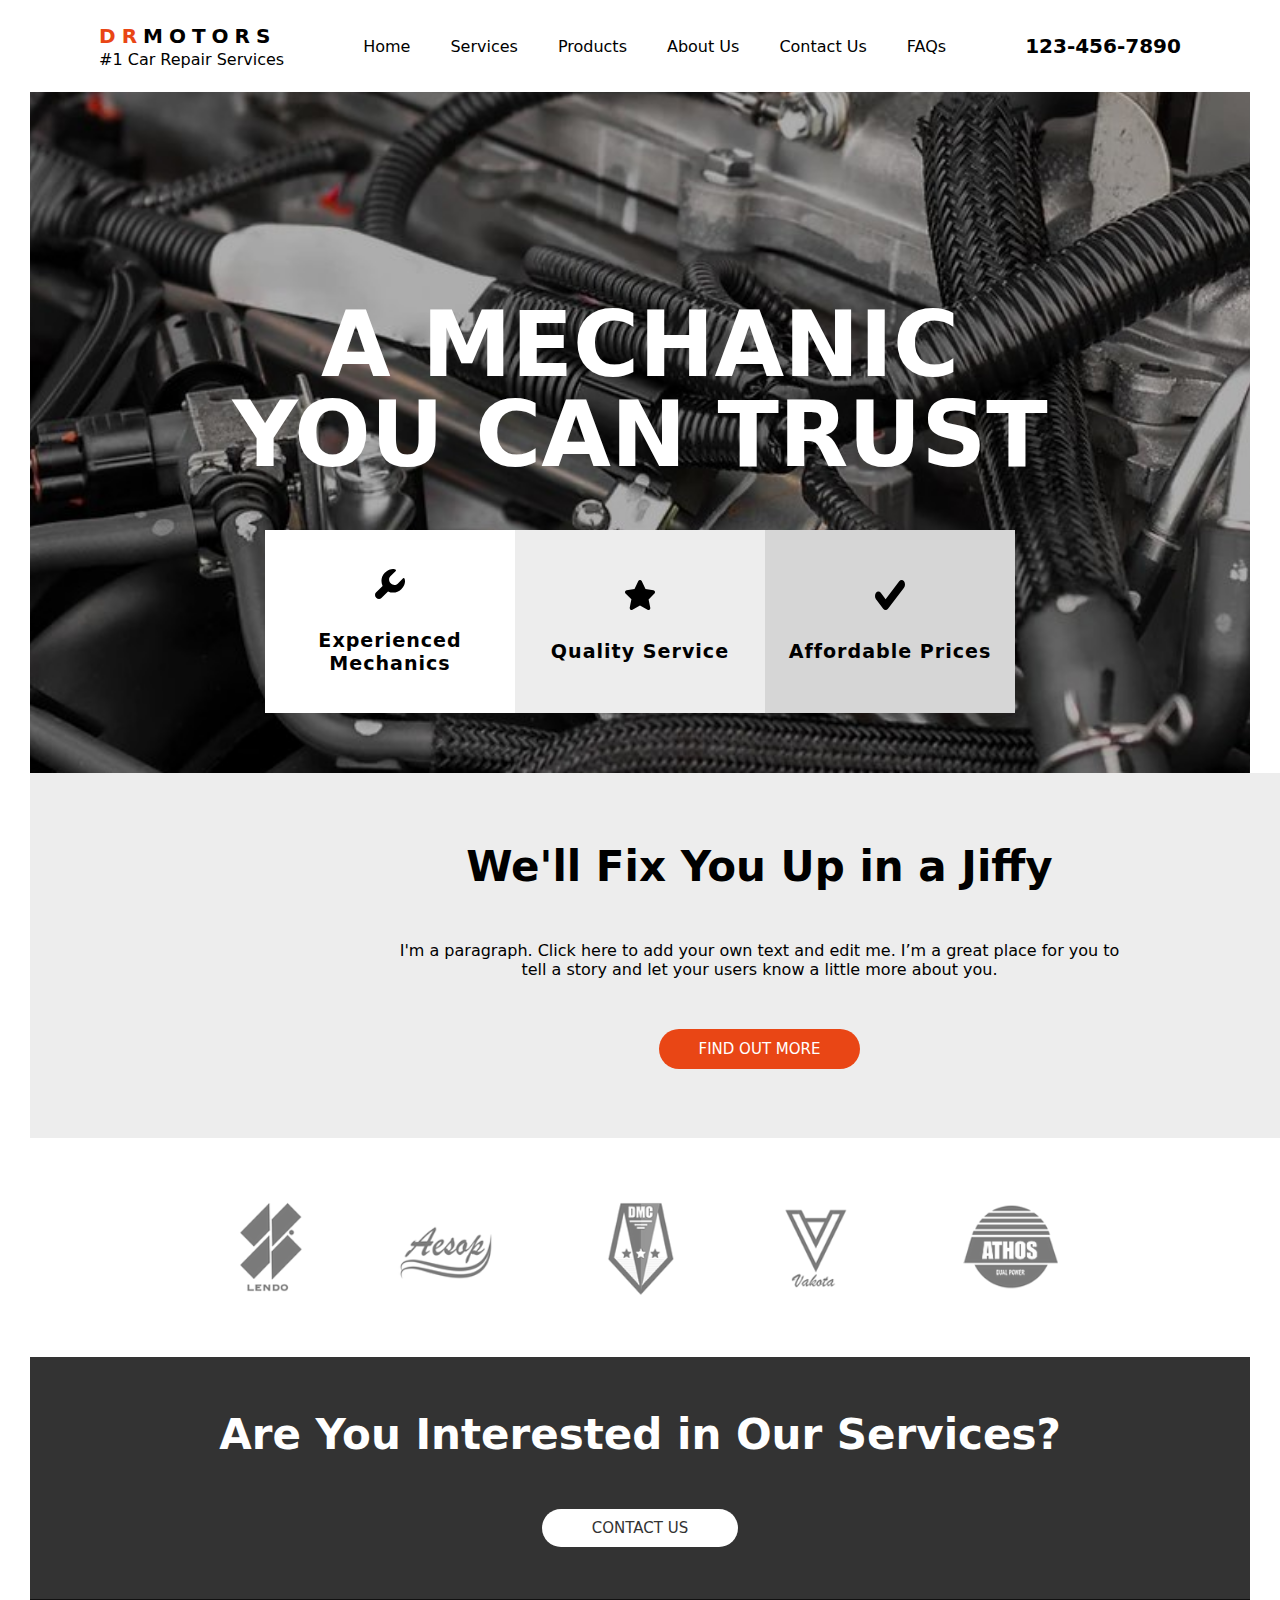
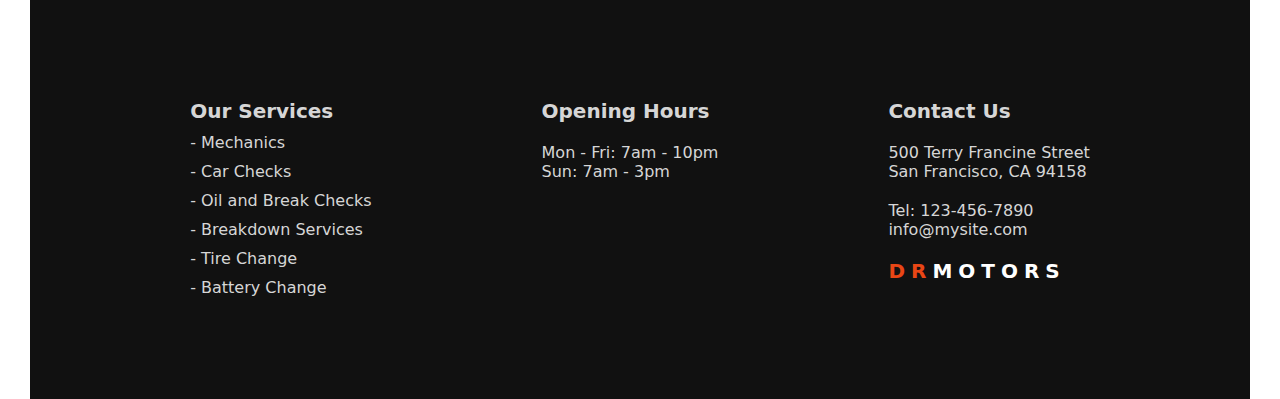
<file: index.html>
<!DOCTYPE html>
<html lang="en">
<head>
    <meta charset="UTF-8">
    <meta name="viewport" content="width=device-width, initial-scale=1.0">
    <title>Mechanic Website Template</title>
    <link rel="stylesheet" href="./style.css">
    <link rel="stylesheet" href="https://cdnjs.cloudflare.com/ajax/libs/font-awesome/6.6.0/css/all.min.css" integrity="sha512-Kc323vGBEqzTmouAECnVceyQqyqdsSiqLQISBL29aUW4U/M7pSPA/gEUZQqv1cwx4OnYxTxve5UMg5GT6L4JJg==" crossorigin="anonymous" referrerpolicy="no-referrer" />
</head>
<body>
    
    <header>
        <div class="brand-area">
            <a href="./index.html">
                <h4><span>DR</span>MOTORS</h4>
            </a>
            <p>#1 Car Repair Services</p>
        </div>
        <div class="burger-menu">
            <span style="font-size:30px;cursor:pointer" onclick="openNav()">&#9776;</span>
        </div>
        <div id="myNav" class="overlay">
            <a href="javascript:void(0)" class="closebtn" onclick="closeNav()">&times;</a>
            <div class="overlay-content">
                <a href="./index.html">Home</a>
                <a href="./services.html">Services</a>
                <a href="./products.html">Products</a>
                <a href="./about_us.html">About Us</a>
                <a href="./contact_us.html">Contact Us</a>
                <a href="./FAQs.html">FAQs</a>
            </div>
        </div>
        <div class="navigation">
            <nav>
                <ul>
                    <a href="./index.html"><li>Home</li></a>
                    <a href="./services.html"><li>Services</li></a>
                    <a href="./products.html"><li>Products</li></a>
                    <a href="./about_us.html"><li>About Us</li></a>
                    <a href="./contact_us.html"><li>Contact Us</li></a>
                    <a href="./FAQs.html"><li>FAQs</li></a>
                </ul>
            </nav>
        </div>
        <div class="ph-number">
            <p>123-456-7890</p>
        </div>
    </header>

    <main class="image-area" style="background-image: url('Media/Main\ Images/main-image.jpg');">
        <h1>A MECHANIC <br>
        YOU CAN TRUST</h1>
        <div class="mini-boxes">
            <div class="mini-box" style="background-color: rgb(255,255,255);">
                <svg preserveAspectRatio="none" data-bbox="23.944 24.888 151.068 150.868" viewBox="23.944 24.888 151.068 150.868" height="30" width="30" xmlns="http://www.w3.org/2000/svg" data-type="shape" role="presentation" aria-hidden="true">
                    <g>
                    <path d="M156.4 126.5c24.5-24.5 19-50.5 15.5-54s-5.6-2-7.8.2l-25.8 25.8c-9.3 9.3-25.1 8.6-35.3-1.6-10.2-10.2-10.9-26-1.6-35.3l25.8-25.8c2.2-2.2 3.7-4.3.2-7.8s-29.4-9-54 15.5c-18.1 18-21.6 44.8-11.2 66.6l-33.4 33.3c-6.9 7-6.4 18.7 1.2 26.3 7.6 7.6 19.4 8.1 26.3 1.2l33.3-33.4c21.9 10.7 48.7 7.1 66.8-11"></path>
                    </g>
                </svg>
                <h5>Experienced Mechanics</h5>
            </div>
            <div class="mini-box" style="background-color: rgb(237,237,237);">
                <svg preserveAspectRatio="none" data-bbox="19.996 20 159.884 160.2" viewBox="19.996 20 159.884 160.2" height="30" width="30" xmlns="http://www.w3.org/2000/svg" data-type="shape" role="presentation" aria-hidden="true">
                    <g>
                    <path d="M179.5 81.9c-1.2-3.6-4.2-6.2-7.9-6.8l-42.3-6.7L109 25.7c-1.7-3.5-5.2-5.7-9-5.7-3.9 0-7.4 2.2-9 5.7L70.7 68.5l-42.3 6.7c-3.7.6-6.8 3.2-7.9 6.8-1.2 3.6-.2 7.5 2.4 10.2l31.2 31.2-9 44.8c-.8 3.8.8 7.7 3.9 10 3.1 2.3 7.3 2.6 10.7.7l40.2-22.3 40.2 22.3c1.5.8 3.1 1.3 4.8 1.3 2.1 0 4.2-.7 5.9-1.9 3.1-2.3 4.7-6.2 3.9-10l-9-44.8 31.2-31.2c1.9-1.9 2.9-4.4 2.9-7.1.2-1.2 0-2.3-.3-3.3"></path>
                    </g>
                </svg>
                <h5>Quality Service</h5>
            </div>
            <div class="mini-box" style="background-color: rgb(214,214,214);">
                <svg preserveAspectRatio="none" data-bbox="17.05 37.525 166.913 124.95" viewBox="17.05 37.525 166.913 124.95" height="30" width="30" xmlns="http://www.w3.org/2000/svg" data-type="shape" role="presentation" aria-hidden="true">
                    <g>
                    <path d="M178.5 43c-7.4-7.3-19.4-7.3-26.7 0L76 117.2 49.3 90.7c-7.4-7.3-19.4-7.3-26.7 0-7.4 7.3-7.4 19.2 0 26.5l40 39.8c7.4 7.3 19.4 7.3 26.7 0l89.1-87.5c7.4-7.3 7.4-19.2.1-26.5"></path>
                    </g>
                </svg>
                <h5>Affordable Prices</h5>
            </div>
        </div>
    </main>

    <section class="fix">
        <h2>We'll Fix You Up in a Jiffy</h2>
        <p>I'm a paragraph. Click here to add your own text and edit me. I’m a great place for you to <br>
        tell a story and let your users know a little more about you.</p>
        <a href="./services.html"><button>FIND OUT MORE</button></a>
    </section>

    <div class="partners">
        <div class="mb">
            <img src="Media/Partner Company Logos/partner1.webp" alt="" height="96px" width="95px">
            <img src="Media/Partner Company Logos/partner2.webp" alt="" height="96px" width="95px">    
        </div>
        <div class="mb">
            <img src="Media/Partner Company Logos/partner3.webp" alt="" height="96px" width="95px">
            <img src="Media/Partner Company Logos/partner4.webp" alt="" height="96px" width="95px">    
        </div>
        <div>
            <img src="Media/Partner Company Logos/partner5.webp" alt="" height="96px" width="95px">
        </div>
    </div>

    <aside class="interest">
        <h3>Are You Interested in Our Services?</h3>
        <a href="./contact_us.html"><button>CONTACT US</button></a>
    </aside>

    <footer>
        <div class="mini-footer" style="gap: 10px;">
            <h6>Our Services</h6>
            <p>- Mechanics</p>
            <p>- Car Checks</p>
            <p>- Oil and Break Checks</p>
            <p>- Breakdown Services</p>
            <p>- Tire Change</p>
            <p>- Battery Change</p>
        </div>
        <div class="mini-footer">
            <h6>Opening Hours</h6>

            <p>Mon - Fri: 7am - 10pm <br>
            Sun: 7am - 3pm</p>
            
            <div class="socials">
                <a href="https://m.facebook.com/carboncleangeorgia" target="_blank"><i class="fa-brands fa-facebook-f"></i></a>
                <a href="#" target="_blank"><i class="fa-brands fa-instagram"></i></a>
            </div>
        </div>
        <div class="mini-footer">
            <h6>Contact Us</h6>
            <p>500 Terry Francine Street <br>
            San Francisco, CA 94158</p>
            <p>Tel: 123-456-7890 <br>
            info@mysite.com</p>

            <a href="./index.html"><h4 style="color: white; font-size: 20px; letter-spacing: 6px;font-weight: bold;"><span style="color: rgb(233,70,21);">DR</span>MOTORS</h4></a>
        </div>
    </footer>

    <script src="./responsive_header.js"></script>
</body>
</html>
</file>
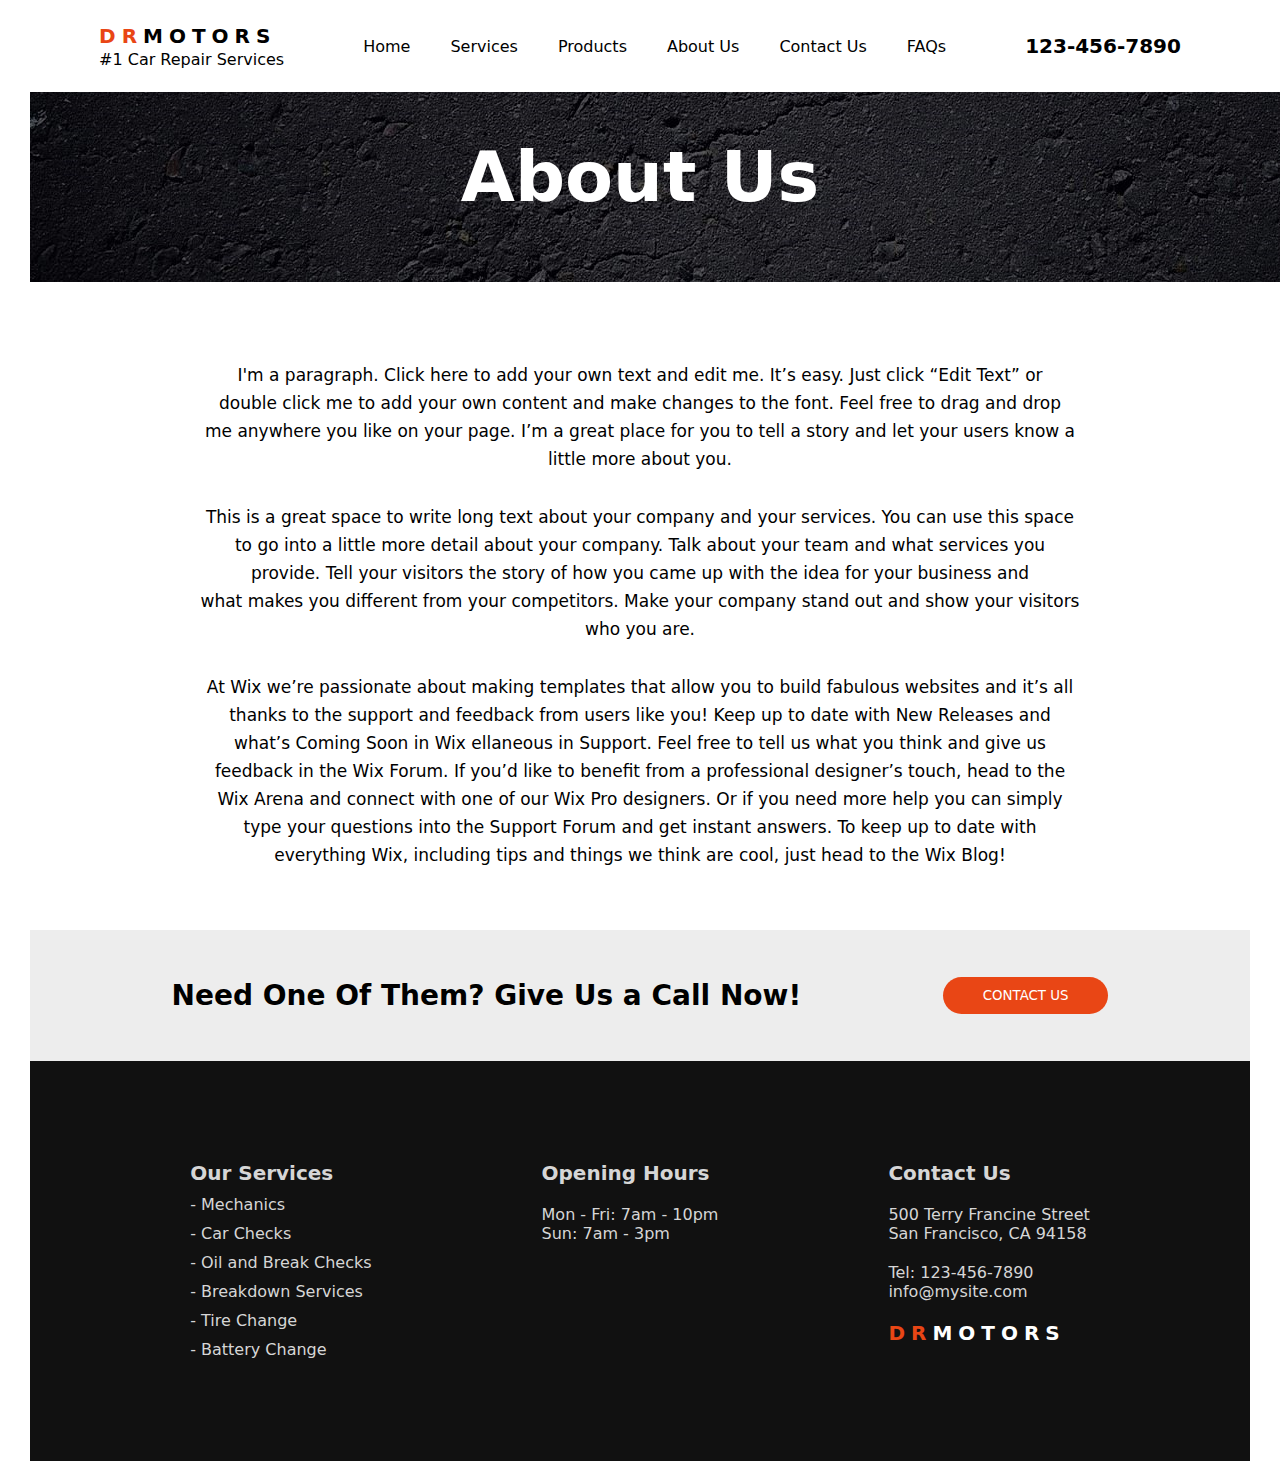
<file: about_us.html>
<!DOCTYPE html>
<html lang="en">
<head>
    <meta charset="UTF-8">
    <meta name="viewport" content="width=device-width, initial-scale=1.0">
    <title>Mechanic Website Template</title>
    <link rel="stylesheet" href="./style.css">
    <link rel="stylesheet" href="https://cdnjs.cloudflare.com/ajax/libs/font-awesome/6.6.0/css/all.min.css" integrity="sha512-Kc323vGBEqzTmouAECnVceyQqyqdsSiqLQISBL29aUW4U/M7pSPA/gEUZQqv1cwx4OnYxTxve5UMg5GT6L4JJg==" crossorigin="anonymous" referrerpolicy="no-referrer" />
</head>
<body>
    
    <header>
        <div class="brand-area">
            <a href="./index.html">
                <h4><span>DR</span>MOTORS</h4>
            </a>
            <p>#1 Car Repair Services</p>
        </div>
        <div class="burger-menu">
            <span style="font-size:30px;cursor:pointer" onclick="openNav()">&#9776;</span>
        </div>
        <div id="myNav" class="overlay">
            <a href="javascript:void(0)" class="closebtn" onclick="closeNav()">&times;</a>
            <div class="overlay-content">
                <a href="./index.html">Home</a>
                <a href="./services.html">Services</a>
                <a href="./products.html">Products</a>
                <a href="./about_us.html">About Us</a>
                <a href="./contact_us.html">Contact Us</a>
                <a href="./FAQs.html">FAQs</a>
            </div>
        </div>
        <div class="navigation">
            <nav>
                <ul>
                    <a href="./index.html"><li>Home</li></a>
                    <a href="./services.html"><li>Services</li></a>
                    <a href="./products.html"><li>Products</li></a>
                    <a href="./about_us.html"><li>About Us</li></a>
                    <a href="./contact_us.html"><li>Contact Us</li></a>
                    <a href="./FAQs.html"><li>FAQs</li></a>
                </ul>
            </nav>
        </div>
        <div class="ph-number">
            <p>123-456-7890</p>
        </div>
    </header>

    <div class="title">
        <img src="Media/Main Images/main-image2.jpg" alt="">
        <h1>About Us</h1>
    </div>

    <main class="text">
        <div>
            <p>I'm a paragraph. Click here to add your own text and edit me. It’s easy. Just click “Edit Text” or <br>
            double click me to add your own content and make changes to the font. Feel free to drag and drop <br>
            me anywhere you like on your page. I’m a great place for you to tell a story and let your users know a <br>
            little more about you.</p>
        </div>
        <div>
            <p>This is a great space to write long text about your company and your services. You can use this space <br>
            to go into a little more detail about your company. Talk about your team and what services you <br>
            provide. Tell your visitors the story of how you came up with the idea for your business and <br>
            what makes you different from your competitors. Make your company stand out and show your visitors <br>
            who you are.</p>
        </div>
        <div class="last-part">
            <p>At Wix we’re passionate about making templates that allow you to build fabulous websites and it’s all <br>
            thanks to the support and feedback from users like you! Keep up to date with New Releases and <br>
            what’s Coming Soon in Wix ellaneous in Support. Feel free to tell us what you think and give us <br>
            feedback in the Wix Forum. If you’d like to benefit from a professional designer’s touch, head to the <br>
            Wix Arena and connect with one of our Wix Pro designers. Or if you need more help you can simply <br>
            type your questions into the Support Forum and get instant answers. To keep up to date with <br>
            everything Wix, including tips and things we think are cool, just head to the Wix Blog!</p>
        </div>
    </main>

    <div class="call">
        <h3>Need One Of Them? Give Us a Call Now!</h3>
        <a href="./contact_us.html"><button>CONTACT US</button></a>
    </div>

    <footer>
        <div class="mini-footer" style="gap: 10px;">
            <h6>Our Services</h6>
            <p>- Mechanics</p>
            <p>- Car Checks</p>
            <p>- Oil and Break Checks</p>
            <p>- Breakdown Services</p>
            <p>- Tire Change</p>
            <p>- Battery Change</p>
        </div>
        <div class="mini-footer">
            <h6>Opening Hours</h6>

            <p>Mon - Fri: 7am - 10pm <br>
            Sun: 7am - 3pm</p>
            
            <div class="socials">
                <a href="https://m.facebook.com/carboncleangeorgia" target="_blank"><i class="fa-brands fa-facebook-f"></i></a>
                <a href="#" target="_blank"><i class="fa-brands fa-instagram"></i></a>
            </div>
        </div>
        <div class="mini-footer">
            <h6>Contact Us</h6>
            <p>500 Terry Francine Street <br>
            San Francisco, CA 94158</p>
            <p>Tel: 123-456-7890 <br>
            info@mysite.com</p>

            <a href="./index.html"><h4 style="color: white; font-size: 20px; letter-spacing: 6px;font-weight: bold;"><span style="color: rgb(233,70,21);">DR</span>MOTORS</h4></a>
        </div>
    </footer>

    <script src="./responsive_header.js"></script>
</body>
</html>
</file>
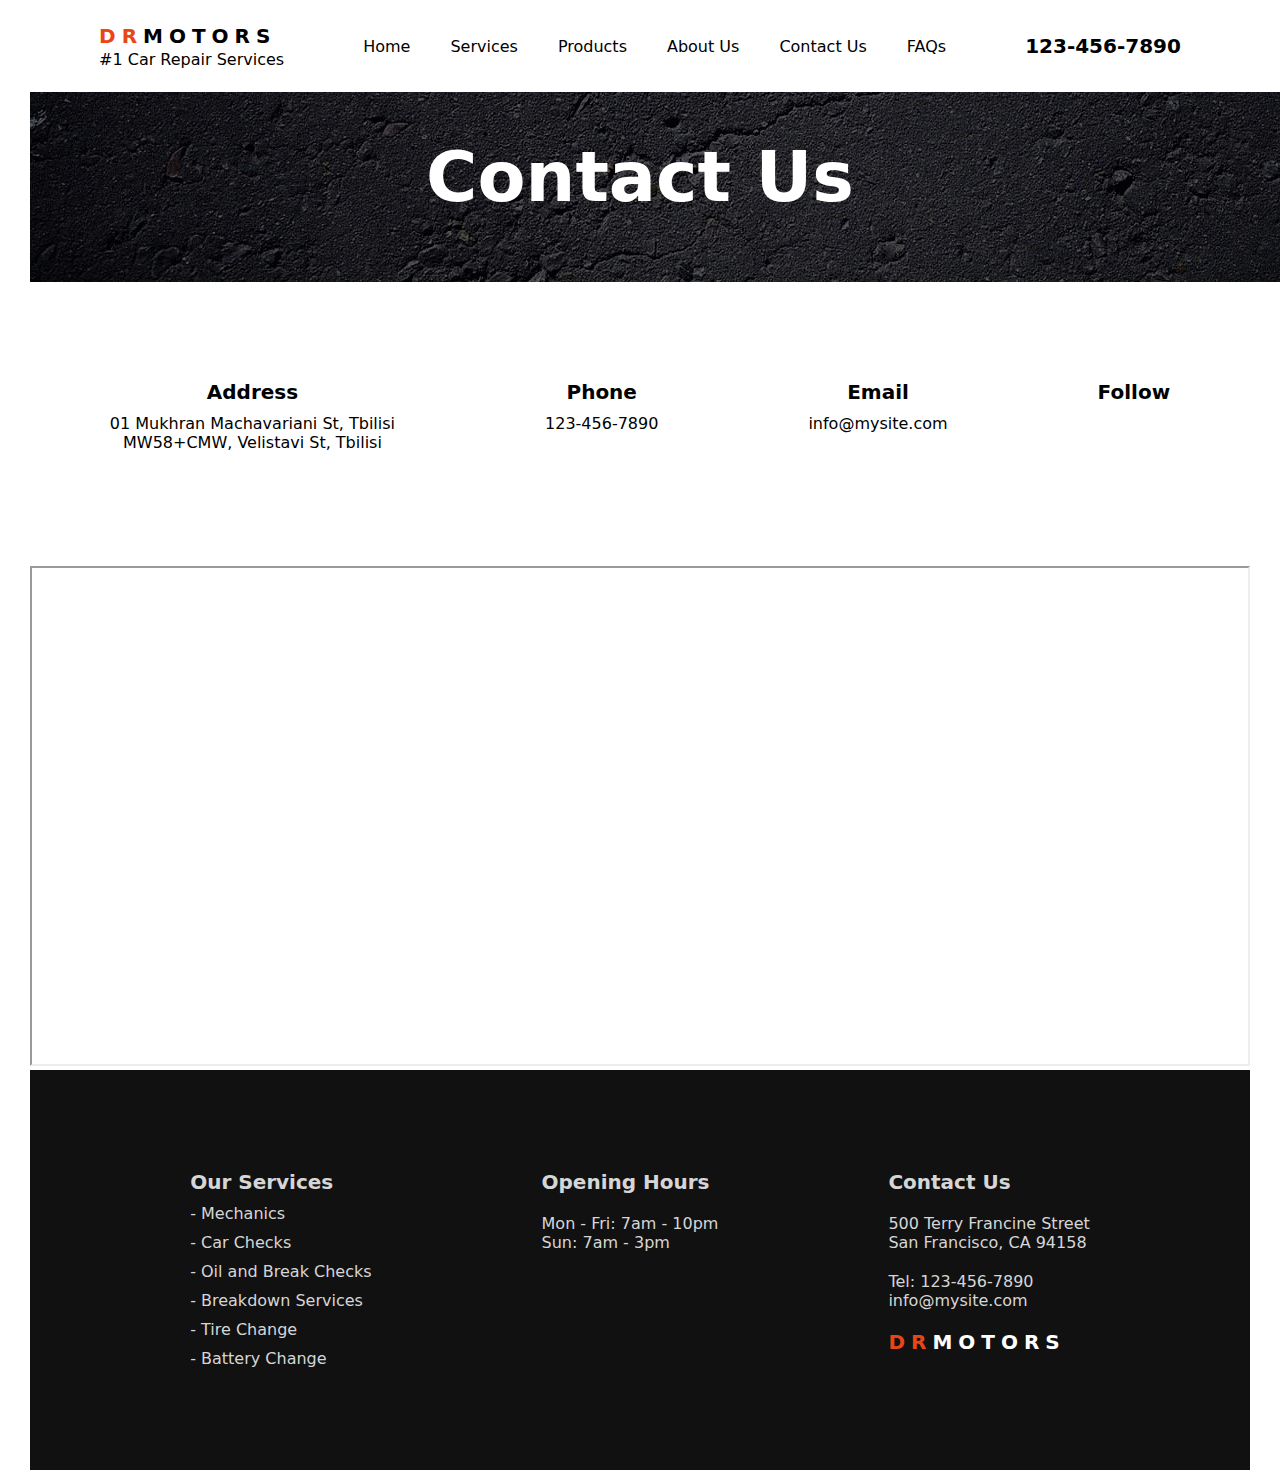
<file: contact_us.html>
<!DOCTYPE html>
<html lang="en">
<head>
    <meta charset="UTF-8">
    <meta name="viewport" content="width=device-width, initial-scale=1.0">
    <title>Mechanic Website Template</title>
    <link rel="stylesheet" href="./style.css">
    <link rel="stylesheet" href="https://cdnjs.cloudflare.com/ajax/libs/font-awesome/6.6.0/css/all.min.css" integrity="sha512-Kc323vGBEqzTmouAECnVceyQqyqdsSiqLQISBL29aUW4U/M7pSPA/gEUZQqv1cwx4OnYxTxve5UMg5GT6L4JJg==" crossorigin="anonymous" referrerpolicy="no-referrer" />
</head>
<body>
    
    <header>
        <div class="brand-area">
            <a href="./index.html">
                <h4><span>DR</span>MOTORS</h4>
            </a>
            <p>#1 Car Repair Services</p>
        </div>
        <div class="burger-menu">
            <span style="font-size:30px;cursor:pointer" onclick="openNav()">&#9776;</span>
        </div>
        <div id="myNav" class="overlay">
            <a href="javascript:void(0)" class="closebtn" onclick="closeNav()">&times;</a>
            <div class="overlay-content">
                <a href="./index.html">Home</a>
                <a href="./services.html">Services</a>
                <a href="./products.html">Products</a>
                <a href="./about_us.html">About Us</a>
                <a href="./contact_us.html">Contact Us</a>
                <a href="./FAQs.html">FAQs</a>
            </div>
        </div>
        <div class="navigation">
            <nav>
                <ul>
                    <a href="./index.html"><li>Home</li></a>
                    <a href="./services.html"><li>Services</li></a>
                    <a href="./products.html"><li>Products</li></a>
                    <a href="./about_us.html"><li>About Us</li></a>
                    <a href="./contact_us.html"><li>Contact Us</li></a>
                    <a href="./FAQs.html"><li>FAQs</li></a>
                </ul>
            </nav>
        </div>
        <div class="ph-number">
            <p>123-456-7890</p>
        </div>
    </header>

    <div class="title">
        <img src="Media/Main Images/main-image2.jpg" alt="">
        <h1>Contact Us</h1>
    </div>

    <main class="contact-us">
        <div class="contact-info">
            <div class="info1">
                <i class="fa-solid fa-location-dot"></i>
                <h5>Address</h5>
                <p>01 Mukhran Machavariani St, Tbilisi<br>
                MW58+CMW, Velistavi St, Tbilisi</p>
            </div>
            <div class="info1">
                <i class="fa-solid fa-phone"></i>
                <h5>Phone</h5>
                <p>123-456-7890</p>
            </div>
            <div class="info1">
                <i class="fa-solid fa-envelope"></i>
                <h5>Email</h5>
                <p>info@mysite.com</p>
            </div>
            <div class="info1">
                <i class="fa-sharp fa-solid fa-thumbs-up"></i>
                <h5>Follow</h5>
                <div class="sym">
                    <a href="https://m.facebook.com/carboncleangeorgia" target="_blank"><i class="fa-brands fa-facebook-f"></i></a>
                    <a href="#" target="_blank"><i class="fa-brands fa-twitter"></i></a>
                    <a href="#" target="_blank"><i class="fa-brands fa-instagram"></i></a>    
                </div>
            </div>
        </div>
        <div class="map">
            <iframe src="https://www.google.com/maps/d/u/0/embed?mid=1qe3U5qn837t08e4MolneCZi2bUAJMkU&ehbc=2E312F&noprof=1" 
                width="100%" 
                height="500">
            </iframe>
        </div>
    </main>

    <footer>
        <div class="mini-footer" style="gap: 10px;">
            <h6>Our Services</h6>
            <p>- Mechanics</p>
            <p>- Car Checks</p>
            <p>- Oil and Break Checks</p>
            <p>- Breakdown Services</p>
            <p>- Tire Change</p>
            <p>- Battery Change</p>
        </div>
        <div class="mini-footer">
            <h6>Opening Hours</h6>

            <p>Mon - Fri: 7am - 10pm <br>
            Sun: 7am - 3pm</p>
            
            <div class="socials">
                <a href="https://m.facebook.com/carboncleangeorgia" target="_blank"><i class="fa-brands fa-facebook-f"></i></a>
                <a href="#" target="_blank"><i class="fa-brands fa-instagram"></i></a>
            </div>
        </div>
        <div class="mini-footer">
            <h6>Contact Us</h6>
            <p>500 Terry Francine Street <br>
            San Francisco, CA 94158</p>
            <p>Tel: 123-456-7890 <br>
            info@mysite.com</p>

            <a href="./index.html"><h4 style="color: white; font-size: 20px; letter-spacing: 6px;font-weight: bold;"><span style="color: rgb(233,70,21);">DR</span>MOTORS</h4></a>
        </div>
    </footer>

    <script src="./responsive_header.js"></script>
</body>
</html>
</file>
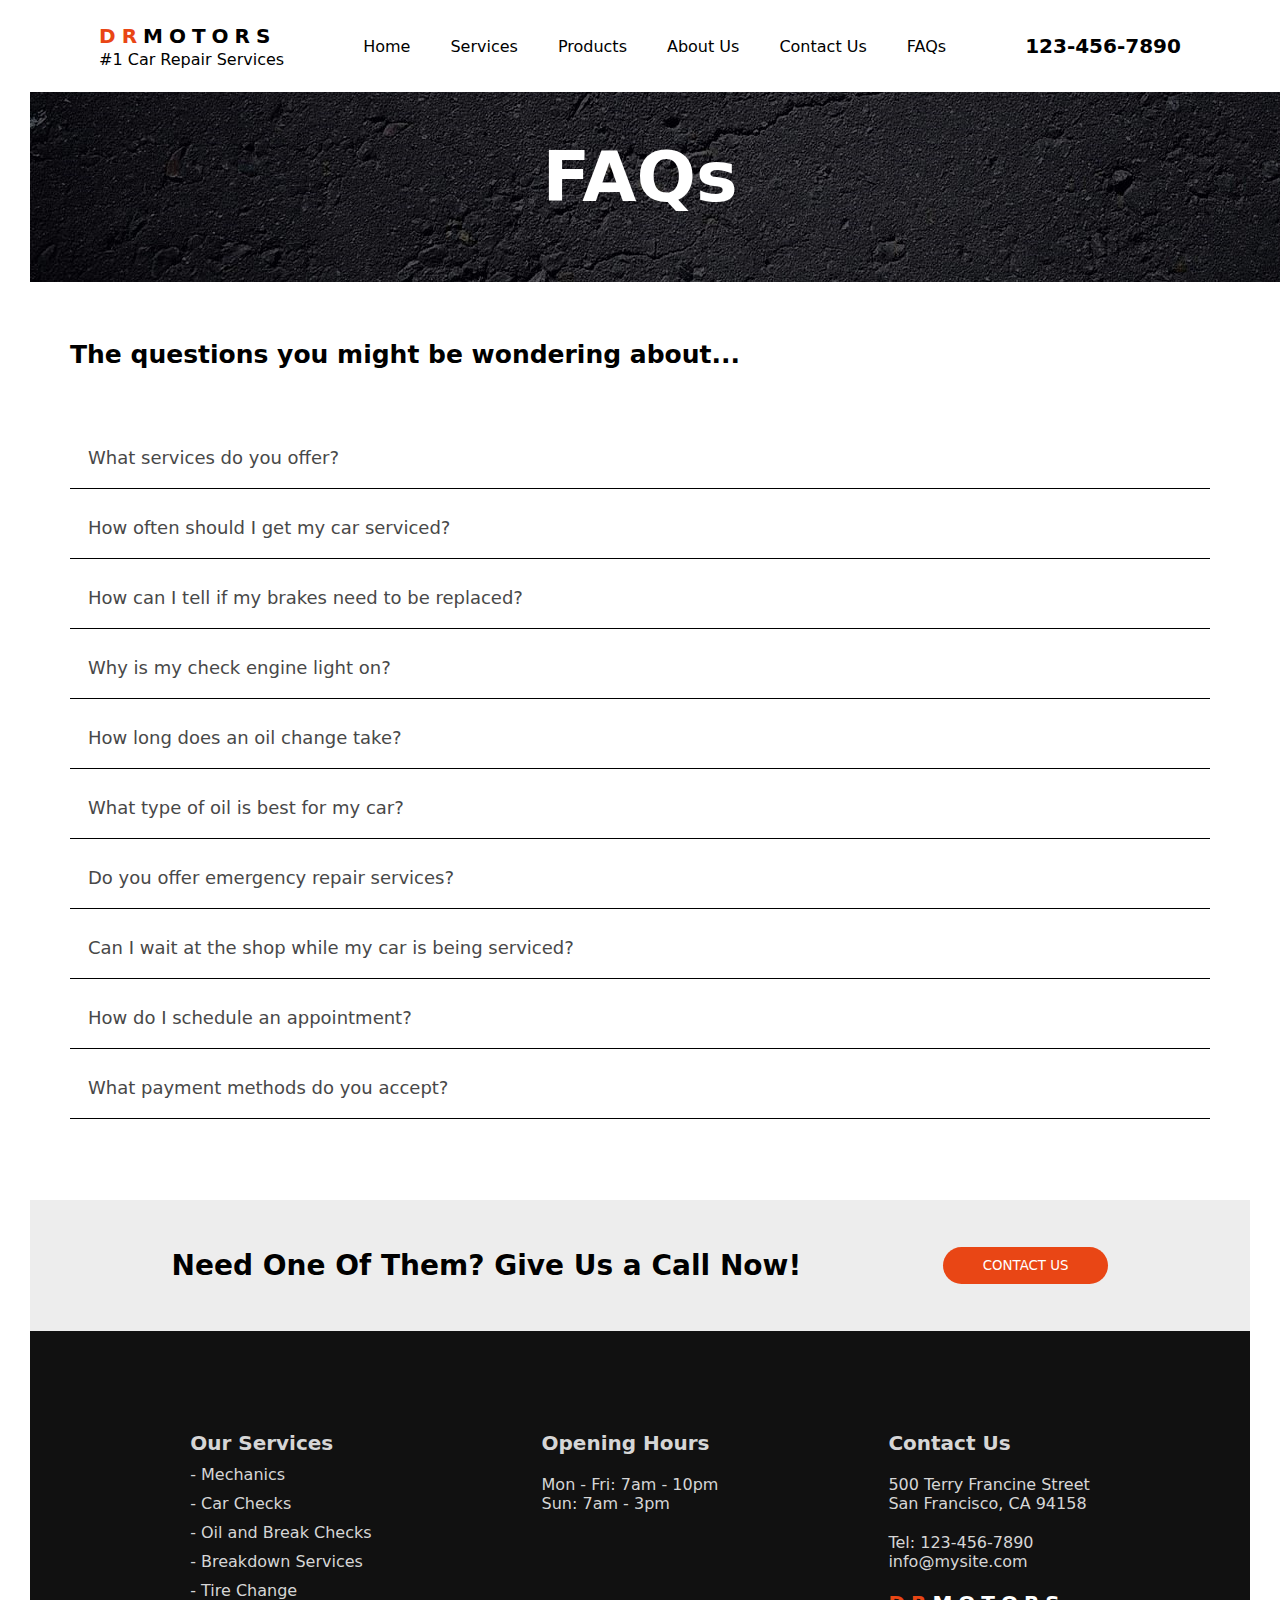
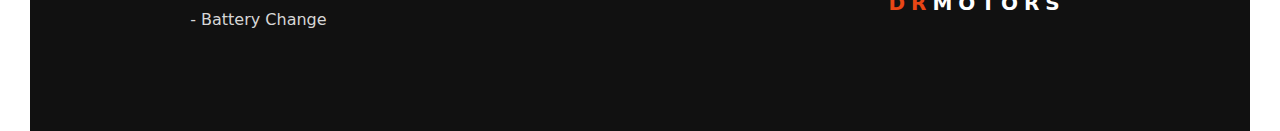
<file: FAQs.html>
<!DOCTYPE html>
<html lang="en">
<head>
    <meta charset="UTF-8">
    <meta name="viewport" content="width=device-width, initial-scale=1.0">
    <title>Mechanic Website Template</title>
    <link rel="stylesheet" href="./style.css">
    <link rel="stylesheet" href="https://cdnjs.cloudflare.com/ajax/libs/font-awesome/6.6.0/css/all.min.css" integrity="sha512-Kc323vGBEqzTmouAECnVceyQqyqdsSiqLQISBL29aUW4U/M7pSPA/gEUZQqv1cwx4OnYxTxve5UMg5GT6L4JJg==" crossorigin="anonymous" referrerpolicy="no-referrer" />
</head>
<body>
    
    <header>
        <div class="brand-area">
            <a href="./index.html">
                <h4><span>DR</span>MOTORS</h4>
            </a>
            <p>#1 Car Repair Services</p>
        </div>
        <div class="burger-menu">
            <span style="font-size:30px;cursor:pointer" onclick="openNav()">&#9776;</span>
        </div>
        <div id="myNav" class="overlay">
            <a href="javascript:void(0)" class="closebtn" onclick="closeNav()">&times;</a>
            <div class="overlay-content">
                <a href="./index.html">Home</a>
                <a href="./services.html">Services</a>
                <a href="./products.html">Products</a>
                <a href="./about_us.html">About Us</a>
                <a href="./contact_us.html">Contact Us</a>
                <a href="./FAQs.html">FAQs</a>
            </div>
        </div>
        <div class="navigation">
            <nav>
                <ul>
                    <a href="./index.html"><li>Home</li></a>
                    <a href="./services.html"><li>Services</li></a>
                    <a href="./products.html"><li>Products</li></a>
                    <a href="./about_us.html"><li>About Us</li></a>
                    <a href="./contact_us.html"><li>Contact Us</li></a>
                    <a href="./FAQs.html"><li>FAQs</li></a>
                </ul>
            </nav>
        </div>
        <div class="ph-number">
            <p>123-456-7890</p>
        </div>
    </header>

    <div class="title">
        <img src="Media/Main Images/main-image2.jpg" alt="">
        <h1>FAQs</h1>
    </div>

    <main class="FAQs">
        <h4>The questions you might be wondering about...</h4>

        <div class="questions">
            <div class="question">
                <button type="button" class="collapsible">What services do you offer?</button>
                <div class="content">
                    <p>We offer a wide range of services, including oil changes, brake repairs, tire rotations, engine diagnostics, and more.</p>
                </div>    
            </div>
            <div class="question">
                <button type="button" class="collapsible">How often should I get my car serviced?</button>
                <div class="content">
                    <p>It’s recommended to service your car every 5,000 to 7,500 miles, or according to your vehicle's owner's manual.</p>
                </div>    
            </div>
            <div class="question">
                <button type="button" class="collapsible">How can I tell if my brakes need to be replaced?</button>
                <div class="content">
                    <p>If you hear squeaking or grinding noises, experience reduced braking power, or notice a vibration when braking, it’s time to have your brakes checked.</p>
                </div>    
            </div>
            <div class="question">
                <button type="button" class="collapsible">Why is my check engine light on?</button>
                <div class="content">
                    <p>The check engine light can be triggered by a variety of issues, ranging from a loose gas cap to more serious engine problems. It’s best to get a diagnostic test to determine the cause.</p>
                </div>    
            </div>
            <div class="question">
                <button type="button" class="collapsible">How long does an oil change take?</button>
                <div class="content">
                    <p>An oil change typically takes about 30 minutes, depending on your vehicle and the type of oil used.</p>
                </div>    
            </div>
            <div class="question">
                <button type="button" class="collapsible">What type of oil is best for my car?</button>
                <div class="content">
                    <p>The best type of oil for your car depends on your vehicle's make, model, and age. Check your owner's manual for recommendations, or ask our technicians.</p>
                </div>    
            </div>
            <div class="question">
                <button type="button" class="collapsible">Do you offer emergency repair services?</button>
                <div class="content">
                    <p>Yes, we offer emergency repair services. Contact us immediately if you need urgent assistance.</p>
                </div>    
            </div>
            <div class="question">
                <button type="button" class="collapsible">Can I wait at the shop while my car is being serviced?</button>
                <div class="content">
                    <p>Yes, we have a comfortable waiting area where you can relax while your car is being serviced.</p>
                </div>    
            </div>
            <div class="question">
                <button type="button" class="collapsible">How do I schedule an appointment?</button>
                <div class="content">
                    <p>You can schedule an appointment online through our website or call us directly to book a time that suits you.</p>
                </div>    
            </div>
            <div class="question">
                <button type="button" class="collapsible">What payment methods do you accept?</button>
                <div class="content">
                    <p>We accept all major credit cards, debit cards, and cash. We also offer financing options for larger repairs.</p>
                </div>    
            </div>
        </div>
    </main>

    <div class="call">
        <h3>Need One Of Them? Give Us a Call Now!</h3>
        <a href="./contact_us.html"><button>CONTACT US</button></a>
    </div>

    <footer>
        <div class="mini-footer" style="gap: 10px;">
            <h6>Our Services</h6>
            <p>- Mechanics</p>
            <p>- Car Checks</p>
            <p>- Oil and Break Checks</p>
            <p>- Breakdown Services</p>
            <p>- Tire Change</p>
            <p>- Battery Change</p>
        </div>
        <div class="mini-footer">
            <h6>Opening Hours</h6>

            <p>Mon - Fri: 7am - 10pm <br>
            Sun: 7am - 3pm</p>
            
            <div class="socials">
                <a href="https://m.facebook.com/carboncleangeorgia" target="_blank"><i class="fa-brands fa-facebook-f"></i></a>
                <a href="#" target="_blank"><i class="fa-brands fa-instagram"></i></a>
            </div>
        </div>
        <div class="mini-footer">
            <h6>Contact Us</h6>
            <p>500 Terry Francine Street <br>
            San Francisco, CA 94158</p>
            <p>Tel: 123-456-7890 <br>
            info@mysite.com</p>

            <a href="./index.html"><h4 style="color: white; font-size: 20px; letter-spacing: 6px;font-weight: bold;"><span style="color: rgb(233,70,21);">DR</span>MOTORS</h4></a>
        </div>
    </footer>

    <script src="./responsive_header.js"></script>
    <script src="./collapsible_section.js"></script>
</body>
</html>
</file>
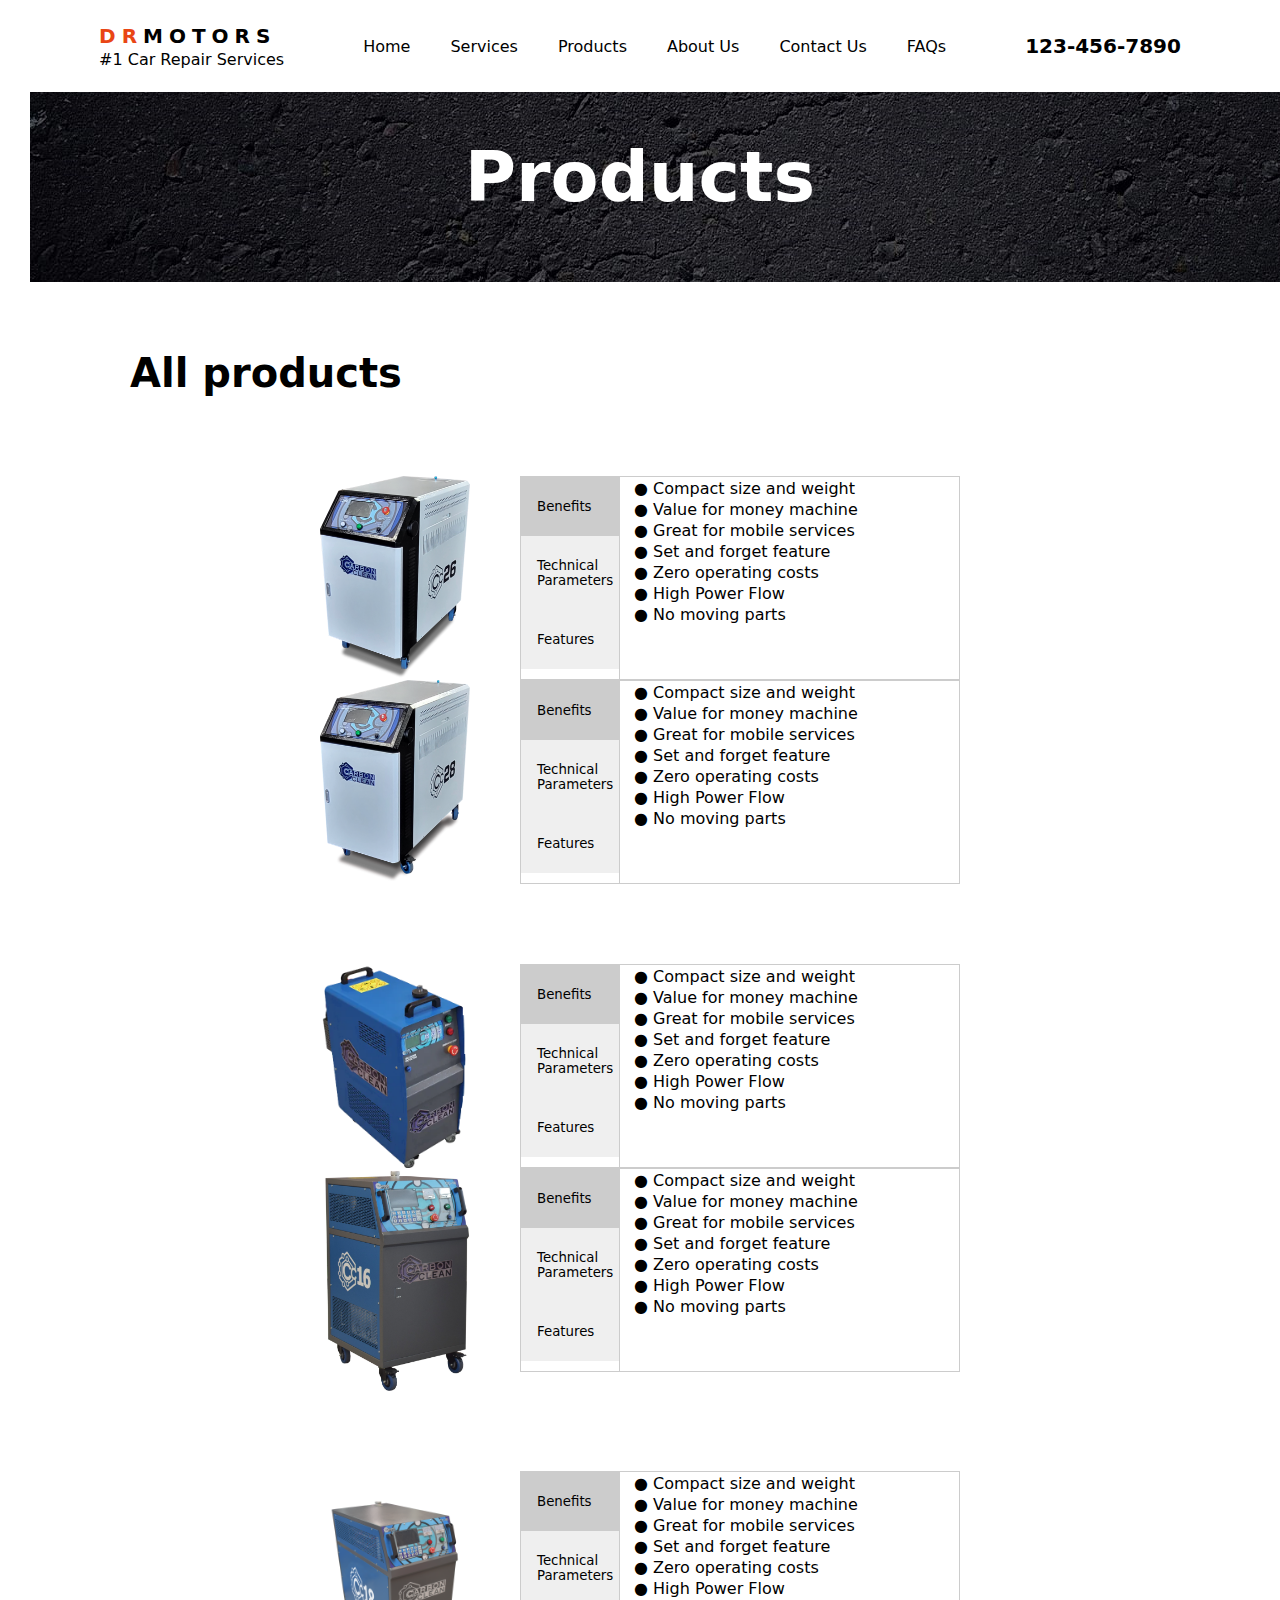
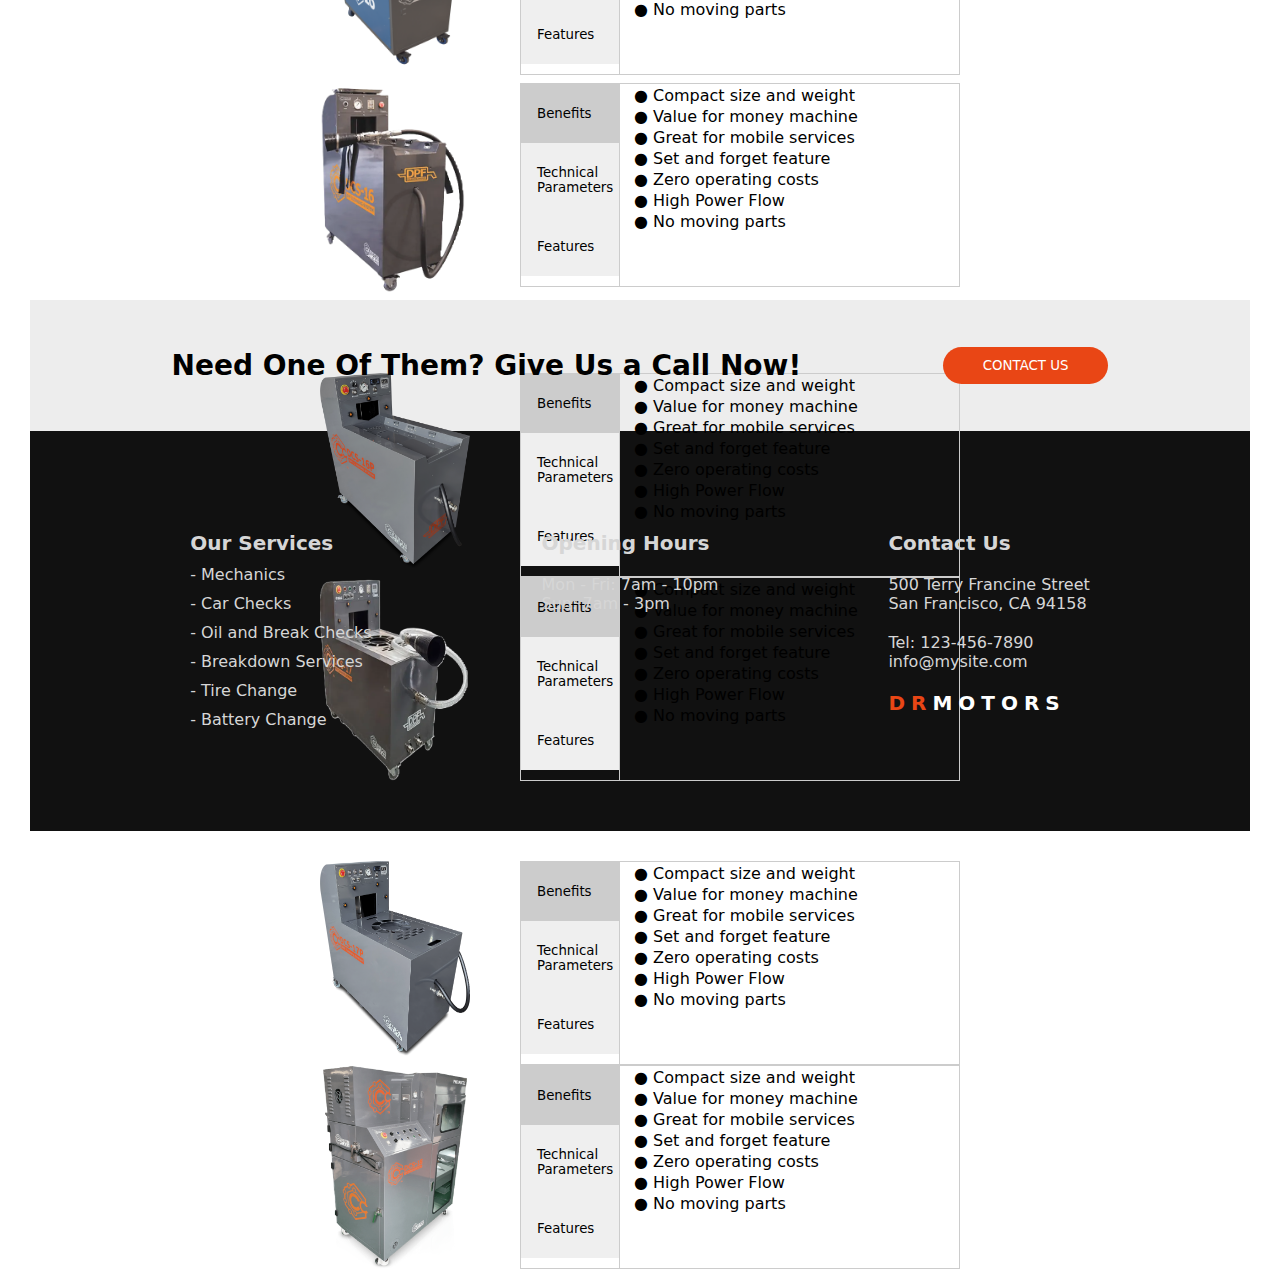
<file: products.html>
<!DOCTYPE html>
<html lang="en">
<head>
    <meta charset="UTF-8">
    <meta name="viewport" content="width=device-width, initial-scale=1.0">
    <title>Mechanic Website Template</title>
    <link rel="stylesheet" href="./style.css">
    <link rel="stylesheet" href="https://cdnjs.cloudflare.com/ajax/libs/font-awesome/6.6.0/css/all.min.css" integrity="sha512-Kc323vGBEqzTmouAECnVceyQqyqdsSiqLQISBL29aUW4U/M7pSPA/gEUZQqv1cwx4OnYxTxve5UMg5GT6L4JJg==" crossorigin="anonymous" referrerpolicy="no-referrer" />
</head>
<body>
    
    <header>
        <div class="brand-area">
            <a href="./index.html">
                <h4><span>DR</span>MOTORS</h4>
            </a>
            <p>#1 Car Repair Services</p>
        </div>
        <div class="burger-menu">
            <span style="font-size:30px;cursor:pointer" onclick="openNav()">&#9776;</span>
        </div>
        <div id="myNav" class="overlay">
            <a href="javascript:void(0)" class="closebtn" onclick="closeNav()">&times;</a>
            <div class="overlay-content">
                <a href="./index.html">Home</a>
                <a href="./services.html">Services</a>
                <a href="./products.html">Products</a>
                <a href="./about_us.html">About Us</a>
                <a href="./contact_us.html">Contact Us</a>
                <a href="./FAQs.html">FAQs</a>
            </div>
        </div>
        <div class="navigation">
            <nav>
                <ul>
                    <a href="./index.html"><li>Home</li></a>
                    <a href="./services.html"><li>Services</li></a>
                    <a href="./products.html"><li>Products</li></a>
                    <a href="./about_us.html"><li>About Us</li></a>
                    <a href="./contact_us.html"><li>Contact Us</li></a>
                    <a href="./FAQs.html"><li>FAQs</li></a>
                </ul>
            </nav>
        </div>
        <div class="ph-number">
            <p>123-456-7890</p>
        </div>
    </header>

    <div class="title">
        <img src="Media/Main Images/main-image2.jpg" alt="">
        <h1>Products</h1>
    </div>

    <main class="all-products">
        <h2>All products</h2>
    
        <div class="products">
            <div class="pair-of-products">
                <div class="product" id="product1">
                    <img src="Media/Product Images/CC-26.webp" alt="" width="150px" style="margin-right: 50px;">
        
                    <div class="tab">
                        <button class="tablinks active" onclick="openTab(event, 'benefits', 'product1')">Benefits</button>
                        <button class="tablinks" onclick="openTab(event, 'parameters', 'product1')">Technical Parameters</button>
                        <button class="tablinks" onclick="openTab(event, 'features', 'product1')">Features</button>
                    </div>
                      
                    <div class="tabcontent" id="benefits-product1" style="display:block;">
                        <table>
                            <tr>
                                <td>● Compact size and weight</td>
                            </tr>
                            <tr>
                                <td>● Value for money machine</td>
                            </tr>
                            <tr>
                                <td>● Great for mobile services</td>
                            </tr>
                            <tr>
                                <td>● Set and forget feature</td>
                            </tr>
                            <tr>
                                <td>● Zero operating costs</td>
                            </tr>
                            <tr>
                                <td>● High Power Flow</td>
                            </tr>
                            <tr>
                                <td>● No moving parts</td>
                            </tr>
                        </table>
                    </div>
                      
                    <div class="tabcontent" id="parameters-product1">
                        <table>
                            <tr>
                                <td>Description</td>
                                <td>HHO Engine Cleaner</td>
                            </tr>
                            <tr>
                                <td>Model No.</td>
                                <td>CC-14</td>
                            </tr>
                            <tr>
                                <td>Input Power</td>
                                <td>220V / 1PH</td>
                            </tr>
                            <tr>
                                <td>Output Power</td>
                                <td>>1.3KW</td>
                            </tr>
                            <tr>
                                <td>Display Mode</td>
                                <td>Analogue Interface</td>
                            </tr>
                            <tr>
                                <td>Net Weight</td>
                                <td>30 kg</td>
                            </tr>
                            <tr>
                                <td>Dimensions</td>
                                <td>650(L)x350(W)x860(H)</td>
                            </tr>
                            <tr>
                                <td>Applications</td>
                                <td>Cars, Motorbikes, Boats</td>
                            </tr>
                        </table>
                    </div>
                      
                    <div class="tabcontent" id="features-product1">
                        <table>
                            <tr>
                                <td>● Gas hose / Outflow</td>
                            </tr>
                            <tr>
                                <td>● Solution fill</td>
                            </tr>
                            <tr>
                                <td>● Liquid level indicator</td>
                            </tr>
                            <tr>
                                <td>● Analogue interface</td>
                            </tr>
                            <tr>
                                <td>● Control panel</td>
                            </tr>
                            <tr>
                                <td>● Power & working indicators</td>
                            </tr>
                            <tr>
                                <td>● Emergency stop button</td>
                            </tr>
                            <tr>
                                <td>● Shutdown protection connector</td>
                            </tr>
                        </table>
                    </div>                
                </div>
        
                <div class="product" id="product2">
                    <img src="Media/Product Images/CC-28.webp" alt="" width="150px" style="margin-right: 50px;">
        
                    <div class="tab">
                        <button class="tablinks active" onclick="openTab(event, 'benefits', 'product2')">Benefits</button>
                        <button class="tablinks" onclick="openTab(event, 'parameters', 'product2')">Technical Parameters</button>
                        <button class="tablinks" onclick="openTab(event, 'features', 'product2')">Features</button>
                    </div>
                      
                    <div class="tabcontent" id="benefits-product2" style="display:block;">
                        <table>
                            <tr>
                                <td>● Compact size and weight</td>
                            </tr>
                            <tr>
                                <td>● Value for money machine</td>
                            </tr>
                            <tr>
                                <td>● Great for mobile services</td>
                            </tr>
                            <tr>
                                <td>● Set and forget feature</td>
                            </tr>
                            <tr>
                                <td>● Zero operating costs</td>
                            </tr>
                            <tr>
                                <td>● High Power Flow</td>
                            </tr>
                            <tr>
                                <td>● No moving parts</td>
                            </tr>
                        </table>
                    </div>
                      
                    <div class="tabcontent" id="parameters-product2">
                        <table>
                            <tr>
                                <td>Description</td>
                                <td>HHO Engine Cleaner</td>
                            </tr>
                            <tr>
                                <td>Model No.</td>
                                <td>CC-14</td>
                            </tr>
                            <tr>
                                <td>Input Power</td>
                                <td>220V / 1PH</td>
                            </tr>
                            <tr>
                                <td>Output Power</td>
                                <td>>1.3KW</td>
                            </tr>
                            <tr>
                                <td>Display Mode</td>
                                <td>Analogue Interface</td>
                            </tr>
                            <tr>
                                <td>Net Weight</td>
                                <td>30 kg</td>
                            </tr>
                            <tr>
                                <td>Dimensions</td>
                                <td>650(L)x350(W)x860(H)</td>
                            </tr>
                            <tr>
                                <td>Applications</td>
                                <td>Cars, Motorbikes, Boats</td>
                            </tr>
                        </table>
                    </div>
                      
                    <div class="tabcontent" id="features-product2">
                        <table>
                            <tr>
                                <td>● Gas hose / Outflow</td>
                            </tr>
                            <tr>
                                <td>● Solution fill</td>
                            </tr>
                            <tr>
                                <td>● Liquid level indicator</td>
                            </tr>
                            <tr>
                                <td>● Analogue interface</td>
                            </tr>
                            <tr>
                                <td>● Control panel</td>
                            </tr>
                            <tr>
                                <td>● Power & working indicators</td>
                            </tr>
                            <tr>
                                <td>● Emergency stop button</td>
                            </tr>
                            <tr>
                                <td>● Shutdown protection connector</td>
                            </tr>
                        </table>
                    </div>                
                </div>    
            </div>

            <div class="pair-of-products">
                <div class="product" id="product3">
                    <img src="Media/Product Images/cc14.png" alt="" width="150px" style="margin-right: 50px;">
        
                    <div class="tab">
                        <button class="tablinks active" onclick="openTab(event, 'benefits', 'product3')">Benefits</button>
                        <button class="tablinks" onclick="openTab(event, 'parameters', 'product3')">Technical Parameters</button>
                        <button class="tablinks" onclick="openTab(event, 'features', 'product3')">Features</button>
                    </div>
                      
                    <div class="tabcontent" id="benefits-product3" style="display:block;">
                        <table>
                            <tr>
                                <td>● Compact size and weight</td>
                            </tr>
                            <tr>
                                <td>● Value for money machine</td>
                            </tr>
                            <tr>
                                <td>● Great for mobile services</td>
                            </tr>
                            <tr>
                                <td>● Set and forget feature</td>
                            </tr>
                            <tr>
                                <td>● Zero operating costs</td>
                            </tr>
                            <tr>
                                <td>● High Power Flow</td>
                            </tr>
                            <tr>
                                <td>● No moving parts</td>
                            </tr>
                        </table>
                    </div>
                      
                    <div class="tabcontent" id="parameters-product3">
                        <table>
                            <tr>
                                <td>Description</td>
                                <td>HHO Engine Cleaner</td>
                            </tr>
                            <tr>
                                <td>Model No.</td>
                                <td>CC-14</td>
                            </tr>
                            <tr>
                                <td>Input Power</td>
                                <td>220V / 1PH</td>
                            </tr>
                            <tr>
                                <td>Output Power</td>
                                <td>>1.3KW</td>
                            </tr>
                            <tr>
                                <td>Display Mode</td>
                                <td>Analogue Interface</td>
                            </tr>
                            <tr>
                                <td>Net Weight</td>
                                <td>30 kg</td>
                            </tr>
                            <tr>
                                <td>Dimensions</td>
                                <td>650(L)x350(W)x860(H)</td>
                            </tr>
                            <tr>
                                <td>Applications</td>
                                <td>Cars, Motorbikes, Boats</td>
                            </tr>
                        </table>
                    </div>
                      
                    <div class="tabcontent" id="features-product3">
                        <table>
                            <tr>
                                <td>● Gas hose / Outflow</td>
                            </tr>
                            <tr>
                                <td>● Solution fill</td>
                            </tr>
                            <tr>
                                <td>● Liquid level indicator</td>
                            </tr>
                            <tr>
                                <td>● Analogue interface</td>
                            </tr>
                            <tr>
                                <td>● Control panel</td>
                            </tr>
                            <tr>
                                <td>● Power & working indicators</td>
                            </tr>
                            <tr>
                                <td>● Emergency stop button</td>
                            </tr>
                            <tr>
                                <td>● Shutdown protection connector</td>
                            </tr>
                        </table>
                    </div>                
                </div>
        
                <div class="product" id="product4">
                    <img src="Media/Product Images/cc16-1.jpg" alt="" width="150px" style="margin-right: 50px;">
        
                    <div class="tab">
                        <button class="tablinks active" onclick="openTab(event, 'benefits', 'product4')">Benefits</button>
                        <button class="tablinks" onclick="openTab(event, 'parameters', 'product4')">Technical Parameters</button>
                        <button class="tablinks" onclick="openTab(event, 'features', 'product4')">Features</button>
                    </div>
                      
                    <div class="tabcontent" id="benefits-product4" style="display:block;">
                        <table>
                            <tr>
                                <td>● Compact size and weight</td>
                            </tr>
                            <tr>
                                <td>● Value for money machine</td>
                            </tr>
                            <tr>
                                <td>● Great for mobile services</td>
                            </tr>
                            <tr>
                                <td>● Set and forget feature</td>
                            </tr>
                            <tr>
                                <td>● Zero operating costs</td>
                            </tr>
                            <tr>
                                <td>● High Power Flow</td>
                            </tr>
                            <tr>
                                <td>● No moving parts</td>
                            </tr>
                        </table>
                    </div>
                      
                    <div class="tabcontent" id="parameters-product4">
                        <table>
                            <tr>
                                <td>Description</td>
                                <td>HHO Engine Cleaner</td>
                            </tr>
                            <tr>
                                <td>Model No.</td>
                                <td>CC-14</td>
                            </tr>
                            <tr>
                                <td>Input Power</td>
                                <td>220V / 1PH</td>
                            </tr>
                            <tr>
                                <td>Output Power</td>
                                <td>>1.3KW</td>
                            </tr>
                            <tr>
                                <td>Display Mode</td>
                                <td>Analogue Interface</td>
                            </tr>
                            <tr>
                                <td>Net Weight</td>
                                <td>30 kg</td>
                            </tr>
                            <tr>
                                <td>Dimensions</td>
                                <td>650(L)x350(W)x860(H)</td>
                            </tr>
                            <tr>
                                <td>Applications</td>
                                <td>Cars, Motorbikes, Boats</td>
                            </tr>
                        </table>
                    </div>
                      
                    <div class="tabcontent" id="features-product4">
                        <table>
                            <tr>
                                <td>● Gas hose / Outflow</td>
                            </tr>
                            <tr>
                                <td>● Solution fill</td>
                            </tr>
                            <tr>
                                <td>● Liquid level indicator</td>
                            </tr>
                            <tr>
                                <td>● Analogue interface</td>
                            </tr>
                            <tr>
                                <td>● Control panel</td>
                            </tr>
                            <tr>
                                <td>● Power & working indicators</td>
                            </tr>
                            <tr>
                                <td>● Emergency stop button</td>
                            </tr>
                            <tr>
                                <td>● Shutdown protection connector</td>
                            </tr>
                        </table>
                    </div>                
                </div>    
            </div>


            <div class="pair-of-products">
                <div class="product" id="product5">
                    <img src="Media/Product Images/cc18.webp" alt="" width="150px" style="margin-right: 50px;">
        
                    <div class="tab">
                        <button class="tablinks active" onclick="openTab(event, 'benefits', 'product5')">Benefits</button>
                        <button class="tablinks" onclick="openTab(event, 'parameters', 'product5')">Technical Parameters</button>
                        <button class="tablinks" onclick="openTab(event, 'features', 'product5')">Features</button>
                    </div>
                      
                    <div class="tabcontent" id="benefits-product5" style="display:block;">
                        <table>
                            <tr>
                                <td>● Compact size and weight</td>
                            </tr>
                            <tr>
                                <td>● Value for money machine</td>
                            </tr>
                            <tr>
                                <td>● Great for mobile services</td>
                            </tr>
                            <tr>
                                <td>● Set and forget feature</td>
                            </tr>
                            <tr>
                                <td>● Zero operating costs</td>
                            </tr>
                            <tr>
                                <td>● High Power Flow</td>
                            </tr>
                            <tr>
                                <td>● No moving parts</td>
                            </tr>
                        </table>
                    </div>
                      
                    <div class="tabcontent" id="parameters-product5">
                        <table>
                            <tr>
                                <td>Description</td>
                                <td>HHO Engine Cleaner</td>
                            </tr>
                            <tr>
                                <td>Model No.</td>
                                <td>CC-14</td>
                            </tr>
                            <tr>
                                <td>Input Power</td>
                                <td>220V / 1PH</td>
                            </tr>
                            <tr>
                                <td>Output Power</td>
                                <td>>1.3KW</td>
                            </tr>
                            <tr>
                                <td>Display Mode</td>
                                <td>Analogue Interface</td>
                            </tr>
                            <tr>
                                <td>Net Weight</td>
                                <td>30 kg</td>
                            </tr>
                            <tr>
                                <td>Dimensions</td>
                                <td>650(L)x350(W)x860(H)</td>
                            </tr>
                            <tr>
                                <td>Applications</td>
                                <td>Cars, Motorbikes, Boats</td>
                            </tr>
                        </table>
                    </div>
                      
                    <div class="tabcontent" id="features-product5">
                        <table>
                            <tr>
                                <td>● Gas hose / Outflow</td>
                            </tr>
                            <tr>
                                <td>● Solution fill</td>
                            </tr>
                            <tr>
                                <td>● Liquid level indicator</td>
                            </tr>
                            <tr>
                                <td>● Analogue interface</td>
                            </tr>
                            <tr>
                                <td>● Control panel</td>
                            </tr>
                            <tr>
                                <td>● Power & working indicators</td>
                            </tr>
                            <tr>
                                <td>● Emergency stop button</td>
                            </tr>
                            <tr>
                                <td>● Shutdown protection connector</td>
                            </tr>
                        </table>
                    </div>                
                </div>
        
                <div class="product" id="product6">
                    <img src="Media/Product Images/DCS-16.png" alt="" width="150px" style="margin-right: 50px;">
        
                    <div class="tab">
                        <button class="tablinks active" onclick="openTab(event, 'benefits', 'product6')">Benefits</button>
                        <button class="tablinks" onclick="openTab(event, 'parameters', 'product6')">Technical Parameters</button>
                        <button class="tablinks" onclick="openTab(event, 'features', 'product6')">Features</button>
                    </div>
                      
                    <div class="tabcontent" id="benefits-product6" style="display:block;">
                        <table>
                            <tr>
                                <td>● Compact size and weight</td>
                            </tr>
                            <tr>
                                <td>● Value for money machine</td>
                            </tr>
                            <tr>
                                <td>● Great for mobile services</td>
                            </tr>
                            <tr>
                                <td>● Set and forget feature</td>
                            </tr>
                            <tr>
                                <td>● Zero operating costs</td>
                            </tr>
                            <tr>
                                <td>● High Power Flow</td>
                            </tr>
                            <tr>
                                <td>● No moving parts</td>
                            </tr>
                        </table>
                    </div>
                      
                    <div class="tabcontent" id="parameters-product6">
                        <table>
                            <tr>
                                <td>Description</td>
                                <td>HHO Engine Cleaner</td>
                            </tr>
                            <tr>
                                <td>Model No.</td>
                                <td>CC-14</td>
                            </tr>
                            <tr>
                                <td>Input Power</td>
                                <td>220V / 1PH</td>
                            </tr>
                            <tr>
                                <td>Output Power</td>
                                <td>>1.3KW</td>
                            </tr>
                            <tr>
                                <td>Display Mode</td>
                                <td>Analogue Interface</td>
                            </tr>
                            <tr>
                                <td>Net Weight</td>
                                <td>30 kg</td>
                            </tr>
                            <tr>
                                <td>Dimensions</td>
                                <td>650(L)x350(W)x860(H)</td>
                            </tr>
                            <tr>
                                <td>Applications</td>
                                <td>Cars, Motorbikes, Boats</td>
                            </tr>
                        </table>
                    </div>
                      
                    <div class="tabcontent" id="features-product6">
                        <table>
                            <tr>
                                <td>● Gas hose / Outflow</td>
                            </tr>
                            <tr>
                                <td>● Solution fill</td>
                            </tr>
                            <tr>
                                <td>● Liquid level indicator</td>
                            </tr>
                            <tr>
                                <td>● Analogue interface</td>
                            </tr>
                            <tr>
                                <td>● Control panel</td>
                            </tr>
                            <tr>
                                <td>● Power & working indicators</td>
                            </tr>
                            <tr>
                                <td>● Emergency stop button</td>
                            </tr>
                            <tr>
                                <td>● Shutdown protection connector</td>
                            </tr>
                        </table>
                    </div>                
                </div>    
            </div>


            <div class="pair-of-products">
                <div class="product" id="product7">
                    <img src="Media/Product Images/DCS-16P-2023-S-E.png" alt="" width="150px" style="margin-right: 50px;">
        
                    <div class="tab">
                        <button class="tablinks active" onclick="openTab(event, 'benefits', 'product7')">Benefits</button>
                        <button class="tablinks" onclick="openTab(event, 'parameters', 'product7')">Technical Parameters</button>
                        <button class="tablinks" onclick="openTab(event, 'features', 'product7')">Features</button>
                    </div>
                      
                    <div class="tabcontent" id="benefits-product7" style="display:block;">
                        <table>
                            <tr>
                                <td>● Compact size and weight</td>
                            </tr>
                            <tr>
                                <td>● Value for money machine</td>
                            </tr>
                            <tr>
                                <td>● Great for mobile services</td>
                            </tr>
                            <tr>
                                <td>● Set and forget feature</td>
                            </tr>
                            <tr>
                                <td>● Zero operating costs</td>
                            </tr>
                            <tr>
                                <td>● High Power Flow</td>
                            </tr>
                            <tr>
                                <td>● No moving parts</td>
                            </tr>
                        </table>
                    </div>
                      
                    <div class="tabcontent" id="parameters-product7">
                        <table>
                            <tr>
                                <td>Description</td>
                                <td>HHO Engine Cleaner</td>
                            </tr>
                            <tr>
                                <td>Model No.</td>
                                <td>CC-14</td>
                            </tr>
                            <tr>
                                <td>Input Power</td>
                                <td>220V / 1PH</td>
                            </tr>
                            <tr>
                                <td>Output Power</td>
                                <td>>1.3KW</td>
                            </tr>
                            <tr>
                                <td>Display Mode</td>
                                <td>Analogue Interface</td>
                            </tr>
                            <tr>
                                <td>Net Weight</td>
                                <td>30 kg</td>
                            </tr>
                            <tr>
                                <td>Dimensions</td>
                                <td>650(L)x350(W)x860(H)</td>
                            </tr>
                            <tr>
                                <td>Applications</td>
                                <td>Cars, Motorbikes, Boats</td>
                            </tr>
                        </table>
                    </div>
                      
                    <div class="tabcontent" id="features-product7">
                        <table>
                            <tr>
                                <td>● Gas hose / Outflow</td>
                            </tr>
                            <tr>
                                <td>● Solution fill</td>
                            </tr>
                            <tr>
                                <td>● Liquid level indicator</td>
                            </tr>
                            <tr>
                                <td>● Analogue interface</td>
                            </tr>
                            <tr>
                                <td>● Control panel</td>
                            </tr>
                            <tr>
                                <td>● Power & working indicators</td>
                            </tr>
                            <tr>
                                <td>● Emergency stop button</td>
                            </tr>
                            <tr>
                                <td>● Shutdown protection connector</td>
                            </tr>
                        </table>
                    </div>                
                </div>
        
                <div class="product" id="product8">
                    <img src="Media/Product Images/DCS-17.png" alt="" width="150px" style="margin-right: 50px;">
        
                    <div class="tab">
                        <button class="tablinks active" onclick="openTab(event, 'benefits', 'product8')">Benefits</button>
                        <button class="tablinks" onclick="openTab(event, 'parameters', 'product8')">Technical Parameters</button>
                        <button class="tablinks" onclick="openTab(event, 'features', 'product8')">Features</button>
                    </div>
                      
                    <div class="tabcontent" id="benefits-product8" style="display:block;">
                        <table>
                            <tr>
                                <td>● Compact size and weight</td>
                            </tr>
                            <tr>
                                <td>● Value for money machine</td>
                            </tr>
                            <tr>
                                <td>● Great for mobile services</td>
                            </tr>
                            <tr>
                                <td>● Set and forget feature</td>
                            </tr>
                            <tr>
                                <td>● Zero operating costs</td>
                            </tr>
                            <tr>
                                <td>● High Power Flow</td>
                            </tr>
                            <tr>
                                <td>● No moving parts</td>
                            </tr>
                        </table>
                    </div>
                      
                    <div class="tabcontent" id="parameters-product8">
                        <table>
                            <tr>
                                <td>Description</td>
                                <td>HHO Engine Cleaner</td>
                            </tr>
                            <tr>
                                <td>Model No.</td>
                                <td>CC-14</td>
                            </tr>
                            <tr>
                                <td>Input Power</td>
                                <td>220V / 1PH</td>
                            </tr>
                            <tr>
                                <td>Output Power</td>
                                <td>>1.3KW</td>
                            </tr>
                            <tr>
                                <td>Display Mode</td>
                                <td>Analogue Interface</td>
                            </tr>
                            <tr>
                                <td>Net Weight</td>
                                <td>30 kg</td>
                            </tr>
                            <tr>
                                <td>Dimensions</td>
                                <td>650(L)x350(W)x860(H)</td>
                            </tr>
                            <tr>
                                <td>Applications</td>
                                <td>Cars, Motorbikes, Boats</td>
                            </tr>
                        </table>
                    </div>
                      
                    <div class="tabcontent" id="features-product8">
                        <table>
                            <tr>
                                <td>● Gas hose / Outflow</td>
                            </tr>
                            <tr>
                                <td>● Solution fill</td>
                            </tr>
                            <tr>
                                <td>● Liquid level indicator</td>
                            </tr>
                            <tr>
                                <td>● Analogue interface</td>
                            </tr>
                            <tr>
                                <td>● Control panel</td>
                            </tr>
                            <tr>
                                <td>● Power & working indicators</td>
                            </tr>
                            <tr>
                                <td>● Emergency stop button</td>
                            </tr>
                            <tr>
                                <td>● Shutdown protection connector</td>
                            </tr>
                        </table>
                    </div>                
                </div>    
            </div>


            <div class="pair-of-products">
                <div class="product" id="product9">
                    <img src="Media/Product Images/DCS-17P-2023-S-E.png" alt="" width="150px" style="margin-right: 50px;">
        
                    <div class="tab">
                        <button class="tablinks active" onclick="openTab(event, 'benefits', 'product9')">Benefits</button>
                        <button class="tablinks" onclick="openTab(event, 'parameters', 'product9')">Technical Parameters</button>
                        <button class="tablinks" onclick="openTab(event, 'features', 'product9')">Features</button>
                    </div>
                      
                    <div class="tabcontent" id="benefits-product9" style="display:block;">
                        <table>
                            <tr>
                                <td>● Compact size and weight</td>
                            </tr>
                            <tr>
                                <td>● Value for money machine</td>
                            </tr>
                            <tr>
                                <td>● Great for mobile services</td>
                            </tr>
                            <tr>
                                <td>● Set and forget feature</td>
                            </tr>
                            <tr>
                                <td>● Zero operating costs</td>
                            </tr>
                            <tr>
                                <td>● High Power Flow</td>
                            </tr>
                            <tr>
                                <td>● No moving parts</td>
                            </tr>
                        </table>
                    </div>
                      
                    <div class="tabcontent" id="parameters-product9">
                        <table>
                            <tr>
                                <td>Description</td>
                                <td>HHO Engine Cleaner</td>
                            </tr>
                            <tr>
                                <td>Model No.</td>
                                <td>CC-14</td>
                            </tr>
                            <tr>
                                <td>Input Power</td>
                                <td>220V / 1PH</td>
                            </tr>
                            <tr>
                                <td>Output Power</td>
                                <td>>1.3KW</td>
                            </tr>
                            <tr>
                                <td>Display Mode</td>
                                <td>Analogue Interface</td>
                            </tr>
                            <tr>
                                <td>Net Weight</td>
                                <td>30 kg</td>
                            </tr>
                            <tr>
                                <td>Dimensions</td>
                                <td>650(L)x350(W)x860(H)</td>
                            </tr>
                            <tr>
                                <td>Applications</td>
                                <td>Cars, Motorbikes, Boats</td>
                            </tr>
                        </table>
                    </div>
                      
                    <div class="tabcontent" id="features-product9">
                        <table>
                            <tr>
                                <td>● Gas hose / Outflow</td>
                            </tr>
                            <tr>
                                <td>● Solution fill</td>
                            </tr>
                            <tr>
                                <td>● Liquid level indicator</td>
                            </tr>
                            <tr>
                                <td>● Analogue interface</td>
                            </tr>
                            <tr>
                                <td>● Control panel</td>
                            </tr>
                            <tr>
                                <td>● Power & working indicators</td>
                            </tr>
                            <tr>
                                <td>● Emergency stop button</td>
                            </tr>
                            <tr>
                                <td>● Shutdown protection connector</td>
                            </tr>
                        </table>
                    </div>                
                </div>
        
                <div class="product" id="product10">
                    <img src="Media/Product Images/DCS-18.png" alt="" width="150px" style="margin-right: 50px;">
        
                    <div class="tab">
                        <button class="tablinks active" onclick="openTab(event, 'benefits', 'product10')">Benefits</button>
                        <button class="tablinks" onclick="openTab(event, 'parameters', 'product10')">Technical Parameters</button>
                        <button class="tablinks" onclick="openTab(event, 'features', 'product10')">Features</button>
                    </div>
                      
                    <div class="tabcontent" id="benefits-product10" style="display:block;">
                        <table>
                            <tr>
                                <td>● Compact size and weight</td>
                            </tr>
                            <tr>
                                <td>● Value for money machine</td>
                            </tr>
                            <tr>
                                <td>● Great for mobile services</td>
                            </tr>
                            <tr>
                                <td>● Set and forget feature</td>
                            </tr>
                            <tr>
                                <td>● Zero operating costs</td>
                            </tr>
                            <tr>
                                <td>● High Power Flow</td>
                            </tr>
                            <tr>
                                <td>● No moving parts</td>
                            </tr>
                        </table>
                    </div>
                      
                    <div class="tabcontent" id="parameters-product10">
                        <table>
                            <tr>
                                <td>Description</td>
                                <td>HHO Engine Cleaner</td>
                            </tr>
                            <tr>
                                <td>Model No.</td>
                                <td>CC-14</td>
                            </tr>
                            <tr>
                                <td>Input Power</td>
                                <td>220V / 1PH</td>
                            </tr>
                            <tr>
                                <td>Output Power</td>
                                <td>>1.3KW</td>
                            </tr>
                            <tr>
                                <td>Display Mode</td>
                                <td>Analogue Interface</td>
                            </tr>
                            <tr>
                                <td>Net Weight</td>
                                <td>30 kg</td>
                            </tr>
                            <tr>
                                <td>Dimensions</td>
                                <td>650(L)x350(W)x860(H)</td>
                            </tr>
                            <tr>
                                <td>Applications</td>
                                <td>Cars, Motorbikes, Boats</td>
                            </tr>
                        </table>
                    </div>
                      
                    <div class="tabcontent" id="features-product10">
                        <table>
                            <tr>
                                <td>● Gas hose / Outflow</td>
                            </tr>
                            <tr>
                                <td>● Solution fill</td>
                            </tr>
                            <tr>
                                <td>● Liquid level indicator</td>
                            </tr>
                            <tr>
                                <td>● Analogue interface</td>
                            </tr>
                            <tr>
                                <td>● Control panel</td>
                            </tr>
                            <tr>
                                <td>● Power & working indicators</td>
                            </tr>
                            <tr>
                                <td>● Emergency stop button</td>
                            </tr>
                            <tr>
                                <td>● Shutdown protection connector</td>
                            </tr>
                        </table>
                    </div>                
                </div>    
            </div>
        </div>
    </main>

    <div class="call">
        <h3>Need One Of Them? Give Us a Call Now!</h3>
        <a href="./contact_us.html"><button>CONTACT US</button></a>
    </div>

    <footer>
        <div class="mini-footer" style="gap: 10px;">
            <h6>Our Services</h6>
            <p>- Mechanics</p>
            <p>- Car Checks</p>
            <p>- Oil and Break Checks</p>
            <p>- Breakdown Services</p>
            <p>- Tire Change</p>
            <p>- Battery Change</p>
        </div>
        <div class="mini-footer">
            <h6>Opening Hours</h6>

            <p>Mon - Fri: 7am - 10pm <br>
            Sun: 7am - 3pm</p>
            
            <div class="socials">
                <a href="https://m.facebook.com/carboncleangeorgia" target="_blank"><i class="fa-brands fa-facebook-f"></i></a>
                <a href="#" target="_blank"><i class="fa-brands fa-instagram"></i></a>
            </div>
        </div>
        <div class="mini-footer">
            <h6>Contact Us</h6>
            <p>500 Terry Francine Street <br>
            San Francisco, CA 94158</p>
            <p>Tel: 123-456-7890 <br>
            info@mysite.com</p>

            <a href="./index.html"><h4 style="color: white; font-size: 20px; letter-spacing: 6px;font-weight: bold;"><span style="color: rgb(233,70,21);">DR</span>MOTORS</h4></a>
        </div>
    </footer>
        
    <script src="./responsive_header.js"></script>
    <script src="./vertical_tabs.js"></script>
</body>
</html>
</file>
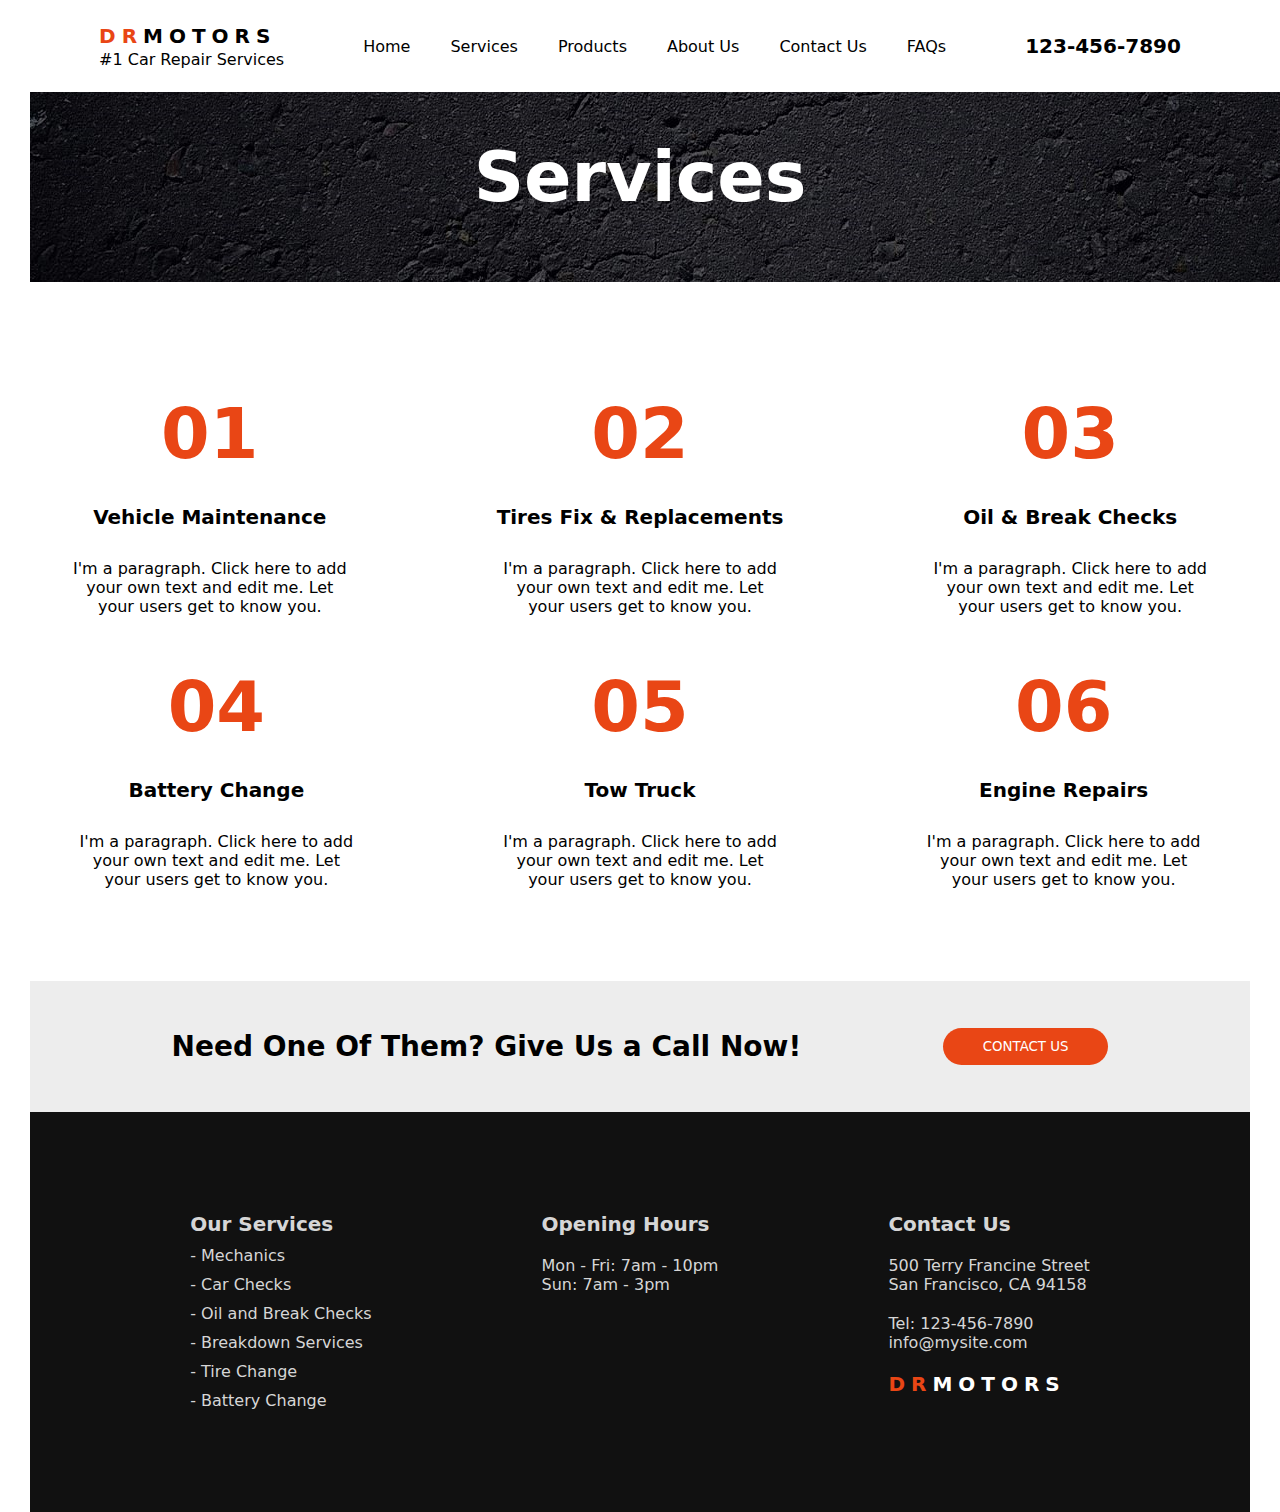
<file: services.html>
<!DOCTYPE html>
<html lang="en">
<head>
    <meta charset="UTF-8">
    <meta name="viewport" content="width=device-width, initial-scale=1.0">
    <title>Mechanic Website Template</title>
    <link rel="stylesheet" href="./style.css">
    <link rel="stylesheet" href="https://cdnjs.cloudflare.com/ajax/libs/font-awesome/6.6.0/css/all.min.css" integrity="sha512-Kc323vGBEqzTmouAECnVceyQqyqdsSiqLQISBL29aUW4U/M7pSPA/gEUZQqv1cwx4OnYxTxve5UMg5GT6L4JJg==" crossorigin="anonymous" referrerpolicy="no-referrer" />
</head>
<body>
    
    <header>
        <div class="brand-area">
            <a href="./index.html">
                <h4><span>DR</span>MOTORS</h4>
            </a>
            <p>#1 Car Repair Services</p>
        </div>
        <div class="burger-menu">
            <span style="font-size:30px;cursor:pointer" onclick="openNav()">&#9776;</span>
        </div>
        <div id="myNav" class="overlay">
            <a href="javascript:void(0)" class="closebtn" onclick="closeNav()">&times;</a>
            <div class="overlay-content">
                <a href="./index.html">Home</a>
                <a href="./services.html">Services</a>
                <a href="./products.html">Products</a>
                <a href="./about_us.html">About Us</a>
                <a href="./contact_us.html">Contact Us</a>
                <a href="./FAQs.html">FAQs</a>
            </div>
        </div>
        <div class="navigation">
            <nav>
                <ul>
                    <a href="./index.html"><li>Home</li></a>
                    <a href="./services.html"><li>Services</li></a>
                    <a href="./products.html"><li>Products</li></a>
                    <a href="./about_us.html"><li>About Us</li></a>
                    <a href="./contact_us.html"><li>Contact Us</li></a>
                    <a href="./FAQs.html"><li>FAQs</li></a>
                </ul>
            </nav>
        </div>
        <div class="ph-number">
            <p>123-456-7890</p>
        </div>
    </header>

    <div class="title">
        <img src="Media/Main Images/main-image2.jpg" alt="">
        <h1>Services</h1>
    </div>

    <main class="services">
        <div class="p-serv">
            <div class="mini-service mini-service1">
                <h3>01</h3>
                <h5>Vehicle Maintenance</h5>
    
                <p>I'm a paragraph. Click here to add <br>
                your own text and edit me. Let <br>
                your users get to know you.</p>
            </div>
    
            <div class="mini-service">
                <h3>02</h3>
                <h5>Tires Fix & Replacements</h5>
    
                <p>I'm a paragraph. Click here to add <br>
                your own text and edit me. Let <br>
                your users get to know you.</p>
            </div>
    
            <div class="mini-service">
                <h3>03</h3>
                <h5>Oil & Break Checks</h5>
    
                <p>I'm a paragraph. Click here to add <br>
                your own text and edit me. Let <br>
                your users get to know you.</p>
            </div>
        </div>
        <div class="p-serv">
            <div class="mini-service">
                <h3>04</h3>
                <h5>Battery Change</h5>
    
                <p>I'm a paragraph. Click here to add <br>
                your own text and edit me. Let <br>
                your users get to know you.</p>
            </div>
    
            <div class="mini-service">
                <h3>05</h3>
                <h5>Tow Truck</h5>
    
                <p>I'm a paragraph. Click here to add <br>
                your own text and edit me. Let <br>
                your users get to know you.</p>
            </div>
    
            <div class="mini-service">
                <h3>06</h3>
                <h5>Engine Repairs</h5>
    
                <p>I'm a paragraph. Click here to add <br>
                your own text and edit me. Let <br>
                your users get to know you.</p>
            </div>    
        </div>
    </main>

    <div class="call">
        <h3>Need One Of Them? Give Us a Call Now!</h3>
        <a href="./contact_us.html"><button>CONTACT US</button></a>
    </div>

    <footer>
        <div class="mini-footer" style="gap: 10px;">
            <h6>Our Services</h6>
            <p>- Mechanics</p>
            <p>- Car Checks</p>
            <p>- Oil and Break Checks</p>
            <p>- Breakdown Services</p>
            <p>- Tire Change</p>
            <p>- Battery Change</p>
        </div>
        <div class="mini-footer">
            <h6>Opening Hours</h6>

            <p>Mon - Fri: 7am - 10pm <br>
            Sun: 7am - 3pm</p>
            
            <div class="socials">
                <a href="https://m.facebook.com/carboncleangeorgia" target="_blank"><i class="fa-brands fa-facebook-f"></i></a>
                <a href="#" target="_blank"><i class="fa-brands fa-instagram"></i></a>
            </div>
        </div>
        <div class="mini-footer">
            <h6>Contact Us</h6>
            <p>500 Terry Francine Street <br>
            San Francisco, CA 94158</p>
            <p>Tel: 123-456-7890 <br>
            info@mysite.com</p>

            <a href="./index.html"><h4 style="color: white; font-size: 20px; letter-spacing: 6px;font-weight: bold;"><span style="color: rgb(233,70,21);">DR</span>MOTORS</h4></a>
        </div>
    </footer>

    <script src="./responsive_header.js"></script>
</body>
</html>
</file>
<file: style.css>
/* Home Page */
*{
    padding: 0;
    margin: 0;
    font-family: system-ui, -apple-system, BlinkMacSystemFont, 'Segoe UI', Roboto, Oxygen, Ubuntu, Cantarell, 'Open Sans', 'Helvetica Neue', sans-serif;
    box-sizing: border-box;
}
header {
    width: 100%;
    height: 92px;
    background-color: rgb(255, 255, 255);
    color: black;
    display: flex;
    justify-content: space-evenly;
    align-items: center;
    position: fixed;
    top: 0;
    padding: 0 20px;
    z-index: 1000;
}
a{
    text-decoration: none;
    color: black;
}
li{
    list-style-type: none;
}
ul{
    display: flex;
    justify-content: center;
    align-items: center;
    gap: 40px;
}
li:hover{
    color: rgb(233,70,21);
    transition: 0.4s;
}
.burger-menu {
    display: none;
}
.brand-area h4 {
    font-size: 20px;
    letter-spacing: 6px;
    font-weight: bold;
    margin-bottom: 2px;
}
.brand-area span {
    color: rgb(233, 70, 21);
}
.brand-area p{
    font-size: 16px;
}
.overlay {
    height: 100%;
    width: 0;
    position: fixed;
    z-index: 1;
    left: 70px;
    top: 0;
    background-color: rgba(0, 0, 0, 0.9);
    overflow-x: hidden;
    transition: 0.5s;
}
.overlay-content {
    position: relative;
    top: 25%;
    width: 100%;
    left: 40px;
}
.overlay a {
    padding: 20px;
    text-decoration: none;
    font-size: 36px;
    color: #818181;
    display: block;
    transition: 0.3s;
}
.overlay a:hover, .overlay a:focus {
    color: #f1f1f1;
}
.overlay .closebtn {
    position: absolute;
    top: 20px;
    right: 45px;
    font-size: 60px;
}
.ph-number{
    font-weight: bold;
    font-size: 20px;
}
.image-area{
    min-height: 553px;
    background-attachment: fixed;
    background-position: center;
    background-repeat: no-repeat;
    background-size: cover;
    color: white;
    text-align: center;
    padding-top: 300px;
    margin: 0px 30px;
}
.image-area h1{
    font-size: 90px;
    line-height: 90px;
    font-weight: bold;
}
.mini-boxes{
    display: flex;
    justify-content: center;
    align-items: center;
    margin-top: 50px;
    padding-bottom: 60px;
}
.mini-box{
    height: 183px;
    width: 250px;
    color: black;
    font-size: 23px;
    letter-spacing: 1px;
    display: flex;
    justify-content: center;
    align-items: center;
    flex-direction: column;
    gap: 30px;
}
.fix{
    width: 1459px;
    height: 365px;
    background-color: rgb(237,237,237);
    text-align: center;
    margin: 0px 30px;
    display: flex;
    flex-direction: column;
    justify-content: center;
    align-items: center;
    gap: 50px;
}
.fix h2{
    font-size: 42px;
}
.fix button{
    padding: 11px 40px;
    border-radius: 20px;
    font-size: 15px;
    background-color: rgb(233,70,21);
    color: white;
    border: none;
}
.fix button:hover{
    color: black;
    transition: 0.4s;
    cursor: pointer;
}
.partners{
    height: 219px;
    margin: 0px 30px;
    display: flex;
    justify-content: center;
    align-items: center;
    gap: 100px;
}
.mb{
    display: flex;
    gap: 80px;
}
.interest{
    background-color: rgb(51,51,51);
    color: white;
    height: 242px;
    text-align: center;
    display: flex;
    flex-direction: column;
    justify-content: center;
    align-items: center;
    gap: 50px;
    margin: 0px 30px;
}
.interest h3{
    font-size: 42px;
}
.interest button{
    padding: 10px 50px;
    border-radius: 20px;
    font-size: 15px;
    border: none;
    background-color: white;
    color: rgb(51,51,51);
    cursor: pointer;
}
.interest button:hover{
    color: rgb(233,70,21);
    transition: 0.4s;
}
footer{
    height: 400px;
    background-color: rgb(17,17,17);
    color: rgb(214,214,214);
    margin: 0px 30px;
    display: flex;
    justify-content: center;
    gap: 170px;
}
.mini-footer{
    margin-top: 100px;
    display: flex;
    flex-direction: column;
    gap: 20px;
}
.mini-footer i{
    color: white;
}
.mini-footer h6{
    font-size: 20px;
}
.socials{
    display: flex;
    gap: 10px;
}
/* Services page */
.title{
    min-height: 300px;
    color: white;
    text-align: center;
    margin: 0px 30px;
}
.title h1{
    margin-top: -150px;
    font-size: 70px;
    font-weight: bold;
}
.services{
    height: 681px;
    display: flex;
    flex-direction: column;
    justify-content: center;
    align-items: center;
    gap: 50px;
}
.mini-service{
    display: flex;
    flex-direction: column;
    justify-content: center;
    align-items: center;
    gap: 30px;
    text-align: center;
}
.mini-service h3{
    font-size: 70px;
    color: rgb(233,70,21);
}
.mini-service h5{
    font-size: 20px;
}
.p-serv{
    display: flex;
    gap: 150px;
}
.call{
    height: 131px;
    margin: 0px 30px;
    background-color: rgb(237,237,237);
    text-align: center;
    display: flex;
    justify-content: space-evenly;
    align-items: center;
}
.call h3{
    font-size: 28px;
}
.call button{
    padding: 11px 40px;
    background-color: rgb(233,70,21);
    border: none;
    border-radius: 20px;
    color: white;
    cursor: pointer;
}
.call button:hover{
    color: black;
    transition: 0.5s;
}
/* Products Page */
.all-products{
    height: 1600px;
    margin: 0px 30px;
    padding-top: 50px;
}
.all-products h2{
    font-size: 40px;
    margin-left: 100px;
}
.pair-of-products{
    display: flex;
    flex-wrap: wrap;
    justify-content: space-around;
    align-items: center;
    margin-top: 80px;
}
.product{
    display: flex;
}
.tab {
    float: left;
    border: none;
    border: 1px solid #ccc;
    width: 100px;
    height: 204px;
}
.tab button {
    display: block;
    color: black;
    padding: 22px 16px;
    width: 100%;
    border: none;
    outline: none;
    text-align: left;
    cursor: pointer;
    transition: 0.3s;
}
.tab button:hover {
    background-color: #ddd;
}
.tab button.active {
    background-color: #ccc;
}
.tab button:after {
    content: none;
}
.tabcontent {
    display: none;
    padding: 0px 12px;
    border: 1px solid #ccc;
    width: 340px;
    border-left: none;
    height: 204px;
}
.description table{
    border-spacing: 15px 3px;
}
/* About us page */
.text{
    height: 630px;
    text-align: center;
    display: flex;
    flex-direction: column;
    justify-content: center;
    align-items: center;
    gap: 30px;
    line-height: 28px;
    font-weight: lighter;
    font-size: 17px;
}
/* Contact Us Page */
.contact-us{
    height: 700px;
    display: flex;
    flex-direction: column;
    justify-content: space-between;
    gap: 50px;
    margin: 0px 30px;
    margin-top: 70px;
    text-align: center;
}
.contact-info{
    display: flex;
    justify-content: center;
    gap: 150px;
}
.info1{
    display: flex;
    flex-direction: column;
    gap: 10px;
}
.info1 i{
    font-size: 35px;
}
.info1 h5{
    font-size: 20px;
}
.sym i{
    font-size: 25px;
    margin-right: 14px;
}
/* FAQs page */
.FAQs{
    margin: 0px 30px;
    height: 900px;
    padding: 40px;
}
.FAQs h4{
    font-size: 25px;
    margin-bottom: 60px;
    color: black;
}
.collapsible {
    background-color: white;
    color: rgb(72, 72, 72);
    cursor: pointer;
    padding: 18px;
    width: 100%;
    border: none;
    border-bottom: 1px solid black;
    text-align: left;
    font-size: 18px;
    font-weight: 500;
}
.content {
    padding: 20px;
    display: none;
    font-size: 17px;
}
.collapsible:after {
    content: '\f107';
    font-family: 'Font Awesome 5 Free';
    font-weight: 900;
    font-size: 20px;
    color: rgb(233,70,21);
    float: right;
    margin-left: 10px;
}
.active:after {
    content: '\f106';
    font-family: 'Font Awesome 5 Free'; 
    font-weight: 900;
    font-size: 20px;
    color: rgb(233,70,21);
    float: right;
    margin-left: 10px;
}
.questions{
    display: flex;
    flex-direction: column;
    gap: 10px;
}

/* Responsive Design */
@media screen and (max-width: 600px) {
    /* Home Page */
    .navigation, .ph-number {
        display: none;
    }
    .burger-menu {
        display: block;
    }
    .brand-area {
        display: flex;
        flex-direction: column;
    }
    .brand-area h4 {
        font-size: 18px;
    }
    .burger-menu span {
        font-size: 36px;
        color: black;
        margin-left: 100px;
    }
    .overlay a {
        font-size: 23px;
    }
    .overlay .closebtn {
        font-size: 50px;
        top: 10px;
        right: 95px;
    }
    .image-area{
        margin: 0px;
        width: 100%;
        padding-top: 200px;
        height: 1000px;
    }
    .image-area h1{
        font-size: 40px;
        line-height: 50px;
    }
    .mini-boxes{
        flex-direction: column;
    }
    .fix{
        width: 100%;
        margin: 0px;
    }
    .fix h2{
        font-size: 30px;
    }
    .fix p{
        font-size: 14px;
        padding: 0px 60px;
        line-height: 25px;
    }
    .fix button{
        padding: 8px 20px;
    }
    .partners{
        height: 550px;
        margin: 0px;
        display: flex;
        flex-direction: column;
        padding-top: 40px;
    }
    .mb{
        display: flex;
        gap: 60px;
    }
    .interest{
        margin: 0px;
    }
    .interest h3{
        font-size: 30px;
    }
    .interest button{
        padding: 8px 30px;
    }
    footer{
        height: 770px;
        margin: 0px;
        flex-direction: column;
        gap: 0px;
    }
    .mini-footer{
        margin-top: 50px;
        margin-left: 70px;
    }
    /* Services Page */
    .title{
        margin: 0px;
    }
    .title img {
        width: 100%;
        height: 230px;
        object-fit: cover; 
    }
    .title h1 {
        font-size: 40px;
        margin-top: -100px; 
    }
    .services{
        height: 1630px;
        gap: 10px;
        margin: 0px;
    }
    .p-serv{
        flex-direction: column;
        gap: 50px;
    }
    .mini-service1{
        margin-top: -60px;
    }
    .mini-service h3{
        font-size: 60px;
    }    
    .call{
        height: 140px;
        margin: 0px;
        flex-direction: column;
    }
    .call h3{
        font-size: 20px;
    }
    /* Products Page */
    .all-products{
        height: 6400px;
        padding-top: 10px;
    }
    .all-products h2{
        font-size: 30px;
        margin-left: 0px;
    }
    .pair-of-products{
        flex-direction: column;
        gap: 100px;
    }
    .product{
        flex-direction: column;
        width: 100%;
        align-items: center;
        gap: 20px;
    }
    .tab {
        width: 100%;
        border: none;
    }
    .tab button {
        padding: 10px;
    }
    .tabcontent {
        width: 100%;
        border: 1px solid #ccc;
        margin-top: -113px;
        padding-top: 15px;
    }    
    /* About us Page */
    .text{
        height: 1250px;
        gap: 15px;
        font-size: 15px;
        padding: 0px 40px;
    }    
    .last-part{
        margin-bottom: 50px;
    }
    /* Contact us Page */
    .contact-us{
        height: 1200px;
        margin: 0px;
        margin-top: 0px;
    }
    .contact-info{
        flex-direction: column;
        gap: 70px;
        padding-bottom: 0px;
    }
    .info1 i{
        font-size: 28px;
    }
    .info1 h5{
        font-size: 20px;
    }
    .sym i{
        font-size: 20px;
        margin-left: 14px;
    }
    /* FAQs Page */
    .FAQs{
        height: 925px;
        padding: 0px;
    }
    .FAQs h4{
        font-size: 20px;
        margin-bottom: 30px;
    }
    .collapsible{
        font-size: 15px;
    }
}
</file>
